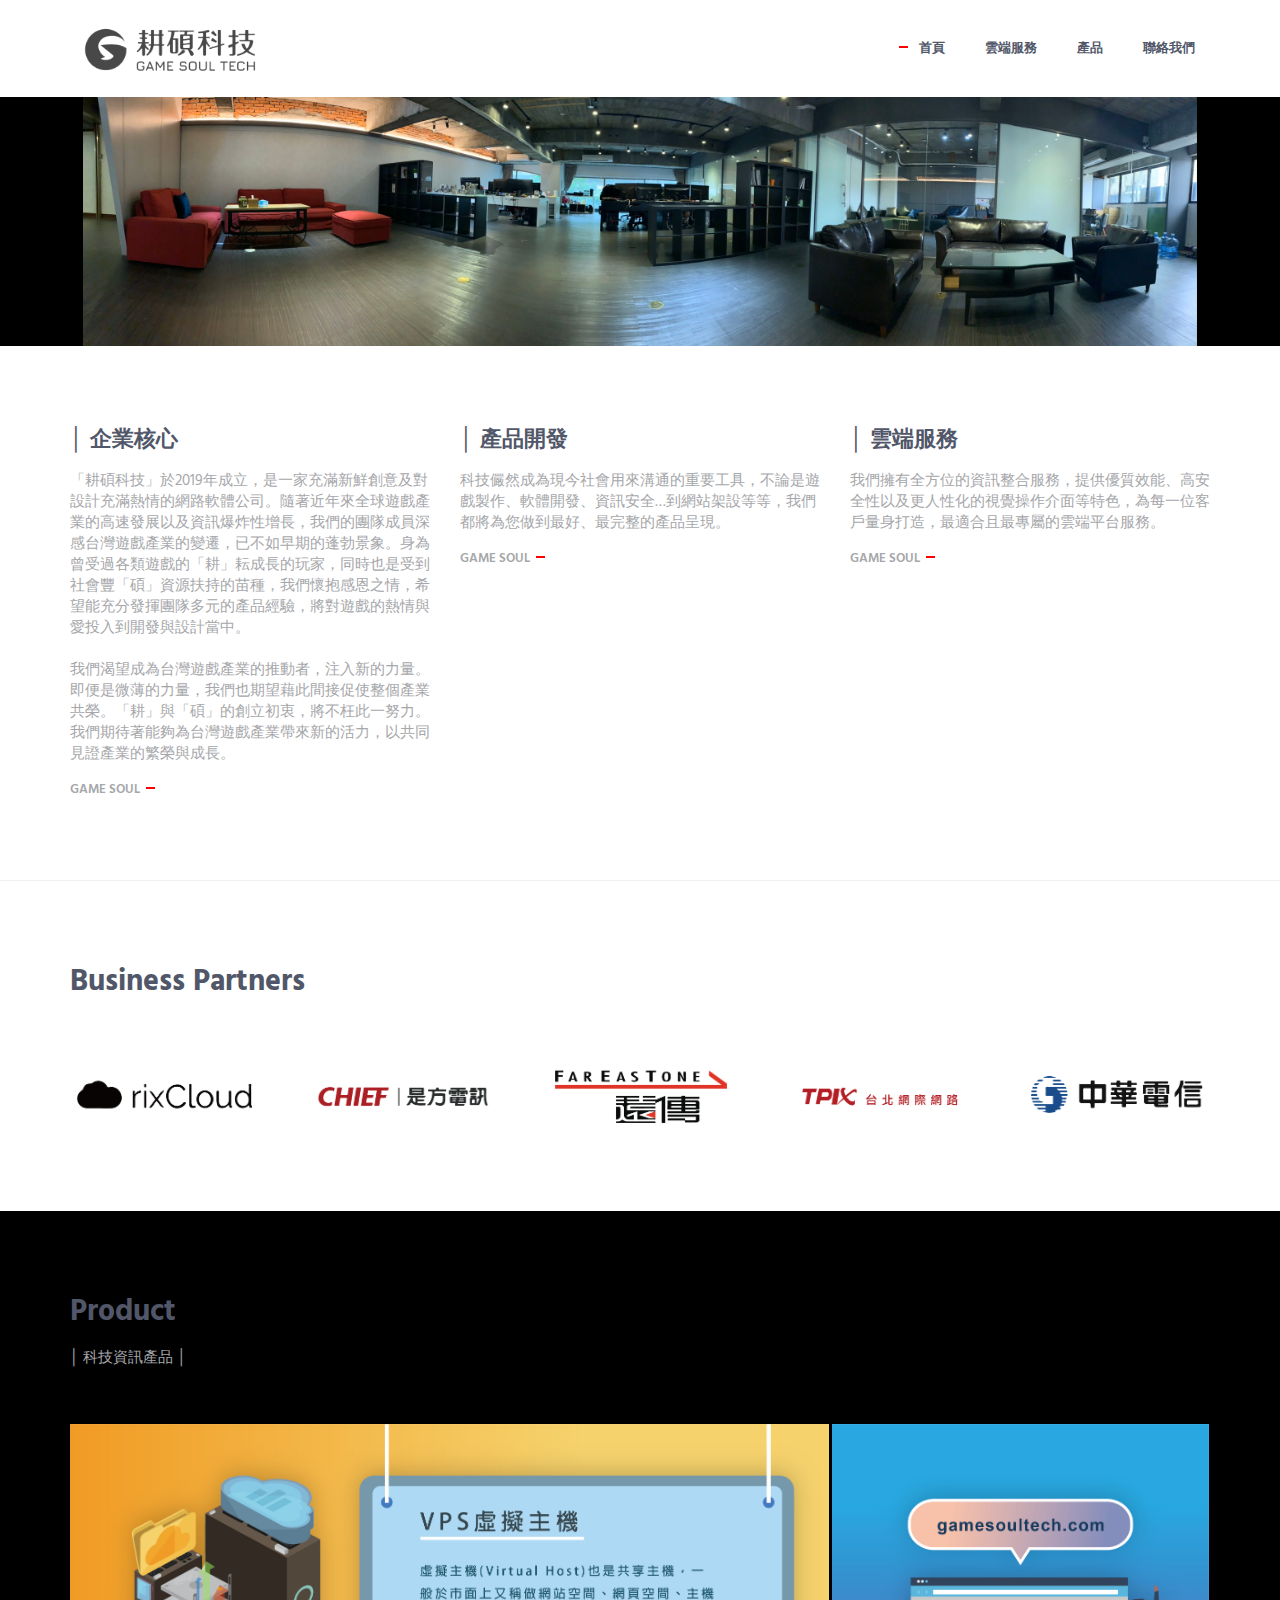
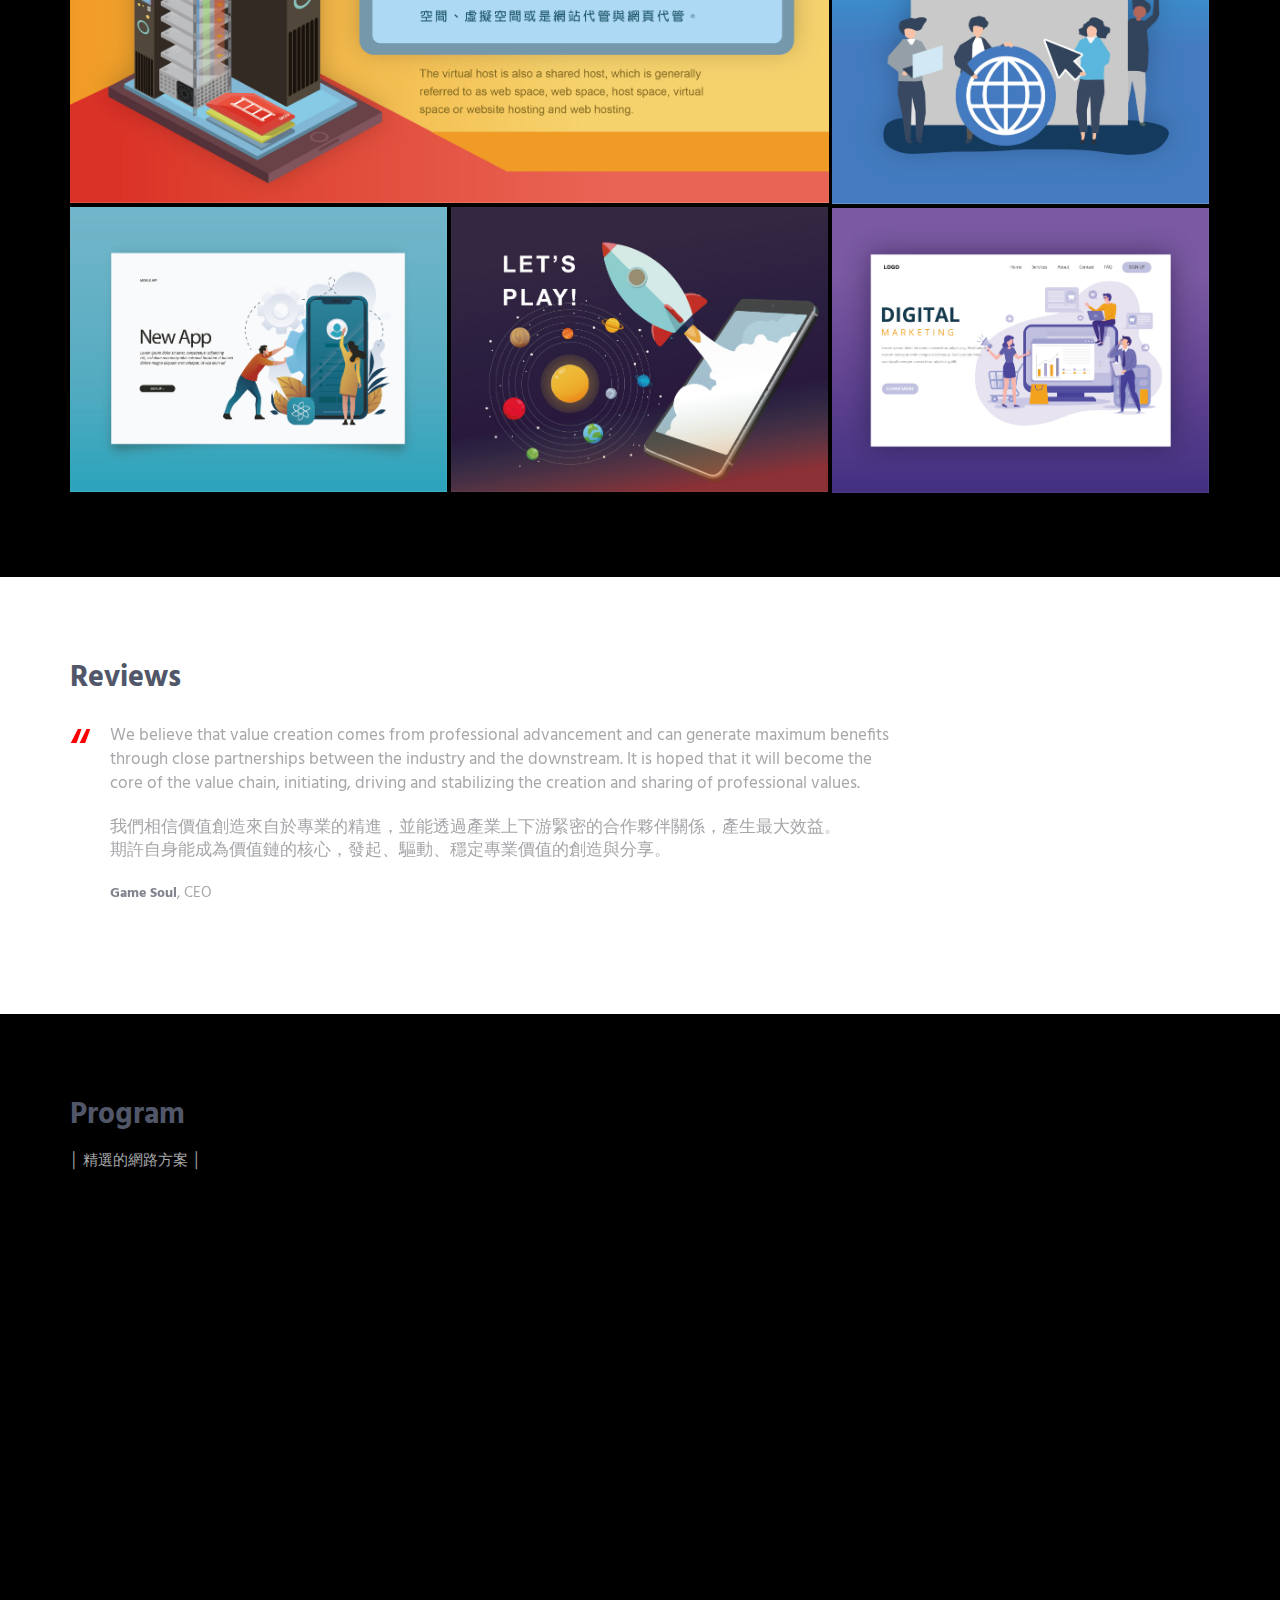
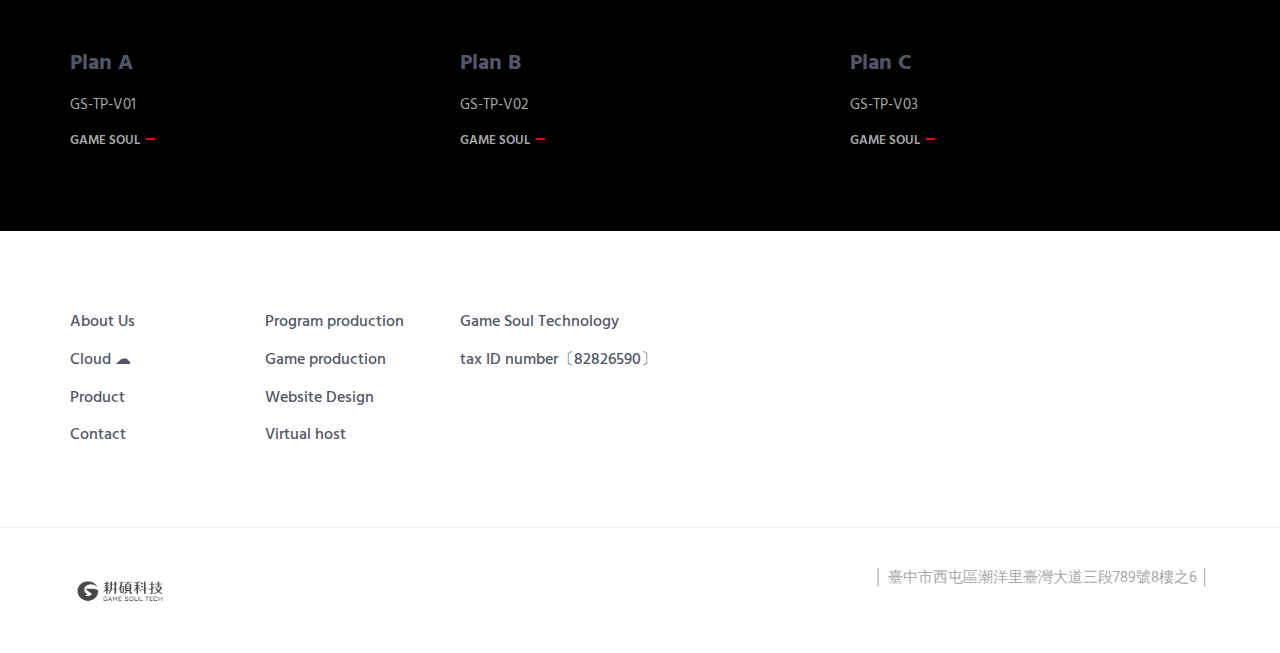
<file: index.html>
<!DOCTYPE html>

<html lang="en" class="no-js">
    <!-- BEGIN HEAD -->
    <head>
        <meta charset="utf-8"/>
        <title>Game Soul Technology</title>
        <meta http-equiv="X-UA-Compatible" content="IE=edge">
        <meta content="width=device-width, initial-scale=1" name="viewport"/>
        <meta content="GameSoulTech 耕碩科技" name="description"/>
        <meta content="" name="author"/>

        <!-- GLOBAL MANDATORY STYLES -->
        <link href="http://fonts.googleapis.com/css?family=Hind:300,400,500,600,700" rel="stylesheet" type="text/css">
        <link href="vendor/simple-line-icons/simple-line-icons.min.css" rel="stylesheet" type="text/css"/>
        <link href="vendor/bootstrap/css/bootstrap.min.css" rel="stylesheet" type="text/css"/>

        <!-- PAGE LEVEL PLUGIN STYLES -->
        <link href="css/animate.css" rel="stylesheet">
        <link href="vendor/swiper/css/swiper.min.css" rel="stylesheet" type="text/css"/>

        <!-- THEME STYLES -->
        <link href="css/layout.min.css" rel="stylesheet" type="text/css"/>
        <link href="css/topbar.css" rel="stylesheet" type="text/css"/>

        <!-- Favicon -->
        <link rel="shortcut icon" href="favicon.ico?20221116"/>
    </head>
    <!-- END HEAD -->

    <!-- BODY -->
    <body>

        <!--========== HEADER ==========-->
        <header class="header">
            <!-- Navbar -->
            <nav class="navbar" role="navigation">
                <div class="container">
                    <!-- Brand and toggle get grouped for better mobile display -->
                    <div class="menu-container">
                        <button type="button" class="navbar-toggle" data-toggle="collapse" data-target=".nav-collapse">
                            <span class="sr-only">Toggle navigation</span>
                            <span class="toggle-icon"></span>
                        </button>

                        <!-- Logo -->
                        <div class="navbar-logo">
                            <a class="navbar-logo-wrap" href="index.html">
                                <img class="navbar-logo-img" src="img/logo.png" alt="GameSoul Logo">
                            </a>
                        </div>
                        <!-- End Logo -->
                    </div>

                    <!-- Collect the nav links, forms, and other content for toggling -->
                    <div class="collapse navbar-collapse nav-collapse">
                        <div class="menu-container">
                            <ul class="navbar-nav navbar-nav-right">
                                <!-- Home -->
                                <li class="nav-item">
                                    <a class="nav-item-child active" href="index.html">
                                            首頁
                                    </a>
                                </li>
                                <!-- End Home -->

                                <!-- About -->
                                <li class="nav-item">
                                    <a class="nav-item-child" href="about.html">
                                        雲端服務
                                    </a>
                                </li>
                                <!-- End About -->

                                <!-- Work -->
                                <li class="nav-item">
                                    <a class="nav-item-child" href="work.html">
                                        產品
                                    </a>
                                </li>
                                <!-- End Work -->

                                <!-- Contact -->
                                <li class="nav-item">
                                    <a class="nav-item-child" href="contact.html">
                                        聯絡我們
                                    </a>
                                </li>
                                <!-- End Contact -->
                            </ul>
                        </div>
                    </div>
                    <!-- End Navbar Collapse -->
                </div>
            </nav>
            <!-- Navbar -->
        </header>
        <!--========== END HEADER ==========-->

        <!--========== PAGE LAYOUT ==========-->
        <!-- Work -->
        <div class="bg-color-sky-light">
            <div class="topbar-md container">
                <!-- Masonry Grid -->
                <div class="masonry-grid">
                    <div class="masonry-grid-sizer col-xs-12 col-sm-12 col-md-12">
                        <div class="work">
                            <div class="work-overlay">
                                <img class="full-width img-responsive" src="img/company.jpg" alt="Portfolio Image" >
                            </div>
                            <div class="work-content">
                                <!-- <h3 class="color-white margin-b-5">Game Soul Technology</h3> -->
                                <!-- <p class="color-white margin-b-0">耕碩科技股份有限公司 │ 一分耘耕，一分果碩</p> -->
                                <p class="color-white margin-b-4">Game Soul Technology</p>
                            </div>
                            <a class="content-wrapper-link" href="#"></a>
                        </div>
                    </div>
                    <!-- <div class="masonry-grid-item col-xs-12 col-sm-6 col-md-6">
                        <div class="work">
                            <div class="work-overlay">
                                <img class="full-width img-responsive" src="img/595x483/01.jpg" alt="Portfolio Image">
                            </div>
                            <div class="work-content">
                                <h3 class="color-white margin-b-5">Game Soul Technology</h3>
                                <p class="color-white margin-b-0">耕碩科技股份有限公司 │ 一分耘耕，一分果碩</p>
                            </div>
                            <a class="content-wrapper-link" href="#"></a>
                        </div>
                    </div>
                    <div class="masonry-grid-item col-xs-6 col-sm-6 col-md-6">
                        <div class="work">
                            <div class="work-overlay">
                                <img class="full-width img-responsive" src="img/595x240/01.jpg" alt="Portfolio Image">
                            </div>
                            <div class="work-content">
                                <h3 class="color-white margin-b-5">Pai Gow</h3>
                                <p class="color-white margin-b-0">經典博奕遊戲─[牌九]，即將以手遊模式上線</p>
                            </div>
                            <a class="content-wrapper-link" href="#"></a>
                        </div>
                    </div>
                    <div class="masonry-grid-item col-xs-6 col-sm-6 col-md-6">
                        <div class="work">
                            <div class="work-overlay">
                                <img class="full-width img-responsive" src="img/595x240/02.jpg" alt="Portfolio Image">
                            </div>
                            <div class="work-content">
                                <h3 class="color-white margin-b-5">Black White Pay</h3>
                                <p class="color-white margin-b-0">黑白PAY是一款結合實體店家與虛擬貨幣支付的會員系統</p>
                            </div>
                            <a class="content-wrapper-link" href="#"></a>
                        </div>
                    </div> -->
                </div>
                <!-- End Masonry Grid -->
            </div>
        </div>
        <!-- End Work -->

        <!-- Features -->
        <div class="section-seperator">
            <div class="content-md container">
                <div class="row">
                    <div class="col-sm-4 sm-margin-b-50">
                        <div class="wow fadeInLeft" data-wow-duration=".3" data-wow-delay=".3s">
                            <h3>│ 企業核心</h3>
                            <p>「耕碩科技」於2019年成立，是一家充滿新鮮創意及對設計充滿熱情的網路軟體公司。隨著近年來全球遊戲產業的高速發展以及資訊爆炸性增長，我們的團隊成員深感台灣遊戲產業的變遷，已不如早期的蓬勃景象。身為曾受過各類遊戲的「耕」耘成長的玩家，同時也是受到社會豐「碩」資源扶持的苗種，我們懷抱感恩之情，希望能充分發揮團隊多元的產品經驗，將對遊戲的熱情與愛投入到開發與設計當中。<br><br>
                                我們渴望成為台灣遊戲產業的推動者，注入新的力量。即便是微薄的力量，我們也期望藉此間接促使整個產業共榮。「耕」與「碩」的創立初衷，將不枉此一努力。我們期待著能夠為台灣遊戲產業帶來新的活力，以共同見證產業的繁榮與成長。</p>
                            <a class="link" href="#">Game Soul</a>
                        </div>
                    </div>
                    <div class="col-sm-4 sm-margin-b-50">
                        <div class="wow fadeInLeft" data-wow-duration=".3" data-wow-delay=".2s">
                            <h3>│ 產品開發</h3>
                            <p>科技儼然成為現今社會用來溝通的重要工具，不論是遊戲製作、軟體開發、資訊安全…到網站架設等等，我們都將為您做到最好、最完整的產品呈現。</p>
                            <a class="link" href="#">Game Soul</a>
                        </div>
                    </div>
                    <div class="col-sm-4">
                        <div class="wow fadeInLeft" data-wow-duration=".3" data-wow-delay=".1s">
                            <h3>│ 雲端服務</h3>
                            <p>我們擁有全方位的資訊整合服務，提供優質效能、高安全性以及更人性化的視覺操作介面等特色，為每一位客戶量身打造，最適合且最專屬的雲端平台服務。</p>
                            <a class="link" href="#">Game Soul</a>
                        </div>
                    </div>
                </div>
                <!--// end row -->
            </div>
        </div>
        <!-- End Features -->

        <!-- Clients -->
        <div class="content-md container">
            <div class="row margin-b-40">
                <div class="col-sm-6">
                    <h2>Business Partners</h2>
                </div>
            </div>
            <!--// end row -->

            <!-- Swiper Clients -->
            <div class="swiper-slider swiper-clients">
                <!-- Swiper Wrapper -->
                <div class="swiper-wrapper">
                    <div class="swiper-slide">
                        <img class="swiper-clients-img" src="img/clients/01.png" alt="Clients Logo">
                    </div>
                    <div class="swiper-slide">
                        <img class="swiper-clients-img" src="img/clients/02.png" alt="Clients Logo">
                    </div>
                    <div class="swiper-slide">
                        <img class="swiper-clients-img" src="img/clients/03.png" alt="Clients Logo">
                    </div>
                    <div class="swiper-slide">
                        <img class="swiper-clients-img" src="img/clients/04.png" alt="Clients Logo">
                    </div>
                    <div class="swiper-slide">
                        <img class="swiper-clients-img" src="img/clients/05.png" alt="Clients Logo">
                    </div>
                    <div class="swiper-slide">
                        <img class="swiper-clients-img" src="img/clients/06.png" alt="Clients Logo">
                    </div>
                </div>
                <!-- End Swiper Wrapper -->
            </div>
            <!-- End Swiper Clients -->
        </div>
        <!-- End Clients -->

        <!-- Work -->
        <div class="bg-color-sky-light overflow-h">
            <div class="content-md container">
                <div class="row margin-b-40">
                    <div class="col-sm-6">
                        <h2>Product</h2>
                        <p>│ 科技資訊產品 │</p>
                    </div>
                </div>
                <!--// end row -->

                <!-- Masonry Grid -->
                <div class="masonry-grid">
                    <div class="masonry-grid-sizer col-xs-6 col-sm-6 col-md-1"></div>
                    <div class="masonry-grid-item col-xs-12 col-sm-6 col-md-8">
                        <!-- Work -->
                        <div class="work">
                            <div class="work-overlay">
                                <img class="full-width img-responsive" src="img/800x400/01.jpg" alt="Portfolio Image">
                            </div>
                            <div class="work-content">
                                <h3 class="color-white margin-b-5">│ VPS</h3>
                                <p class="color-white margin-b-0">虛擬主機代管與雲端服務系統</p>
                            </div>
                            <a class="content-wrapper-link" href="#"></a>
                        </div>
                        <!-- End Work -->
                    </div>
                    <div class="masonry-grid-item col-xs-6 col-sm-6 col-md-4">
                        <!-- Work -->
                        <div class="work">
                            <div class="work-overlay">
                                <img class="full-width img-responsive" src="img/397x400/01.jpg" alt="Portfolio Image">
                            </div>
                            <div class="work-content">
                                <h3 class="color-white margin-b-5">│ Domain</h3>
                                <p class="color-white margin-b-0">網域申請註冊</p>
                            </div>
                            <a class="content-wrapper-link" href="#"></a>
                        </div>
                        <!-- End Work -->
                    </div>
                    <div class="masonry-grid-item col-xs-6 col-sm-6 col-md-4">
                        <!-- Work -->
                        <div class="work">
                            <div class="work-overlay">
                                <img class="full-width img-responsive" src="img/397x300/01.jpg" alt="Portfolio Image">
                            </div>
                            <div class="work-content">
                                <h3 class="color-white margin-b-5">│ APP</h3>
                                <p class="color-white margin-b-0">軟體應用開發</p>
                            </div>
                            <a class="content-wrapper-link" href="#"></a>
                        </div>
                        <!-- End Work -->
                    </div>
                    <div class="masonry-grid-item col-xs-6 col-sm-6 col-md-4">
                        <!-- Work -->
                        <div class="work">
                            <div class="work-overlay">
                                <img class="full-width img-responsive" src="img/397x300/02.jpg" alt="Portfolio Image">
                            </div>
                            <div class="work-content">
                                <h3 class="color-white margin-b-5">│ GAME</h3>
                                <p class="color-white margin-b-0">遊戲規模製作</p>
                            </div>
                            <a class="content-wrapper-link" href="#"></a>
                        </div>
                        <!-- End Work -->
                    </div>
                    <div class="masonry-grid-item col-xs-6 col-sm-6 col-md-4">
                        <!-- Work -->
                        <div class="work">
                            <div class="work-overlay">
                                <img class="full-width img-responsive" src="img/397x300/03.jpg" alt="Portfolio Image">
                            </div>
                            <div class="work-content">
                                <h3 class="color-white margin-b-5">│ WEB</h3>
                                <p class="color-white margin-b-0">網頁架站設計</p>
                            </div>
                            <a class="content-wrapper-link" href="#"></a>
                        </div>
                        <!-- End Work -->
                    </div>
                </div>
                <!-- End Masonry Grid -->
            </div>
        </div>
        <!-- End Work -->

        <!-- Testimonials -->
        <div class="content-md container">
            <div class="row">
                <div class="col-sm-9">
                    <h2>Reviews</h2>

                    <!-- Swiper Testimonials -->
                    <div class="swiper-slider swiper-testimonials">
                        <!-- Swiper Wrapper -->
                        <div class="swiper-wrapper">
                            <div class="swiper-slide">
                                <blockquote class="blockquote">
                                    <div class="margin-b-20">
                                        We believe that value creation comes from professional advancement and can generate maximum benefits through close partnerships between the industry and the downstream. It is hoped that it will become the core of the value chain, initiating, driving and stabilizing the creation and sharing of professional values.                                    </div>
                                    <div class="margin-b-20">
                                        我們相信價值創造來自於專業的精進，並能透過產業上下游緊密的合作夥伴關係，產生最大效益。<br>期許自身能成為價值鏈的核心，發起、驅動、穩定專業價值的創造與分享。<br>
                                    </div>
                                    <p><span class="fweight-700 color-link">Game Soul</span>, CEO</p>
                                </blockquote>
                            </div>
                            <div class="swiper-slide">
                                <blockquote class="blockquote">
                                    <div class="margin-b-20">
                                        It has accumulated professional experience and expertise in information software, marketing, business promotion and other elites. I feel that the Taiwan software industry is far less successful than the hardware industry. We are eager to play what we have learned and contribute to the Taiwan software industry.                                       </div>
                                    <div class="margin-b-20">
                                            集結了在資訊軟體，行銷，業務推廣等菁英的專業經驗以及專長，跨足遊戲、網路、金融等領域。<br>有感於台灣軟體產業遠遠不及硬體產業成功，我們渴望發揮所學，替台灣軟體產業做出貢獻。<br>
                                    </div>
                                    <p><span class="fweight-700 color-link">Game Soul</span>, CEO</p>
                                </blockquote>
                            </div>
                        </div>
                        <!-- End Swiper Wrapper -->

                        <!-- Pagination -->
                        <div class="swiper-testimonials-pagination"></div>
                    </div>
                    <!-- End Swiper Testimonials -->
                </div>
            </div>
            <!--// end row -->
        </div>
        <!-- End Testimonials -->

        <!-- Team -->
        <div class="bg-color-sky-light">
            <div class="content-md container">
                <div class="row margin-b-40">
                    <div class="col-sm-6">
                        <h2>Program</h2>
                        <p>│ 精選的網路方案 │</p>
                    </div>
                </div>
                <!--// end row -->

                <div class="row">
                    <!-- Team -->
                    <div class="col-sm-4 sm-margin-b-50">
                        <div class="bg-color-white margin-b-20">
                            <div class="wow zoomIn" data-wow-duration=".3" data-wow-delay=".1s">
                                <img class="img-responsive" src="img/770x860/01.jpg" alt="Team Image">
                            </div>
                        </div>
                        <h4><a href="#">Plan A</a> <span class="text-uppercase margin-l-20"></span></h4>
                        <p>GS-TP-V01</p>
                        <a class="link" href="#">GAME SOUL</a>
                    </div>
                    <!-- End Team -->

                    <!-- Team -->
                    <div class="col-sm-4 sm-margin-b-50">
                        <div class="bg-color-white margin-b-20">
                            <div class="wow zoomIn" data-wow-duration=".3" data-wow-delay=".1s">
                                <img class="img-responsive" src="img/770x860/02.jpg" alt="Team Image">
                            </div>
                        </div>
                        <h4><a href="#">Plan B</a> <span class="text-uppercase margin-l-20"></span></h4>
                        <p>GS-TP-V02</p>
                        <a class="link" href="#">GAME SOUL</a>
                    </div>
                    <!-- End Team -->

                    <!-- Team -->
                    <div class="col-sm-4 sm-margin-b-50">
                        <div class="bg-color-white margin-b-20">
                            <div class="wow zoomIn" data-wow-duration=".3" data-wow-delay=".1s">
                                <img class="img-responsive" src="img/770x860/03.jpg" alt="Team Image">
                            </div>
                        </div>
                        <h4><a href="#">Plan C</a> <span class="text-uppercase margin-l-20"></span></h4>
                        <p>GS-TP-V03</p>
                        <a class="link" href="#">GAME SOUL</a>
                    </div>
                    <!-- End Team -->
                </div>
                <!--// end row -->
            </div>
        </div>
        <!-- End Team -->
        <!--========== END PAGE LAYOUT ==========-->

        <!--========== FOOTER ==========-->
        <footer class="footer">
            <!-- Links -->
            <div class="section-seperator">
                <div class="content-md container">
                    <div class="row">
                        <div class="col-sm-2 sm-margin-b-30">
                            <!-- List -->
                            <ul class="list-unstyled footer-list">
                                <li class="footer-list-item"><a href="#">About Us</a></li>
                                <li class="footer-list-item"><a href="#">Cloud ☁</a></li>
                                <li class="footer-list-item"><a href="#">Product</a></li>
                                <li class="footer-list-item"><a href="#">Contact</a></li>
                            </ul>
                            <!-- End List -->
                        </div>
                        <div class="col-sm-2 sm-margin-b-30">
                            <!-- List -->
                            <ul class="list-unstyled footer-list">
                                <li class="footer-list-item"><a href="#">Program production</a></li>
                                <li class="footer-list-item"><a href="#">Game production</a></li>
                                <li class="footer-list-item"><a href="#">Website Design</a></li>
                                <li class="footer-list-item"><a href="#">Virtual host</a></li>
                            </ul>
                            <!-- End List -->
                        </div>
                        <div class="col-sm-3">
                            <!-- List -->
                            <ul class="list-unstyled footer-list">
                                <li class="footer-list-item"><a href="#">Game Soul Technology</a></li>
                                <li class="footer-list-item"><a href="#">tax ID number〔82826590〕</a></li>
                            </ul>
                            <!-- End List -->
                        </div>
                    </div>
                    <!--// end row -->
                </div>
            </div>
            <!-- End Links -->

            <!-- Copyright -->
            <div class="content container">
                <div class="row">
                    <div class="col-xs-6">
                        <img class="footer-logo" src="img/logo.png" alt="Acidus Logo">
                    </div>
                    <div class="col-xs-6 text-right">
                        <p class="margin-b-0">│  臺中市西屯區潮洋里臺灣大道三段789號8樓之6  │</p>
                    </div>
                </div>
                <!--// end row -->
            </div>
            <!-- End Copyright -->
        </footer>
        <!--========== END FOOTER ==========-->

        <!-- Back To Top -->
        <a href="javascript:void(0);" class="js-back-to-top back-to-top">Top</a>

        <!-- JAVASCRIPTS(Load javascripts at bottom, this will reduce page load time) -->
        <!-- CORE PLUGINS -->
        <script src="vendor/jquery.min.js" type="text/javascript"></script>
        <script src="vendor/jquery-migrate.min.js" type="text/javascript"></script>
        <script src="vendor/bootstrap/js/bootstrap.min.js" type="text/javascript"></script>

        <!-- PAGE LEVEL PLUGINS -->
        <script src="vendor/jquery.easing.js" type="text/javascript"></script>
        <script src="vendor/jquery.back-to-top.js" type="text/javascript"></script>
        <script src="vendor/jquery.smooth-scroll.js" type="text/javascript"></script>
        <script src="vendor/jquery.wow.min.js" type="text/javascript"></script>
        <script src="vendor/swiper/js/swiper.jquery.min.js" type="text/javascript"></script>
        <script src="vendor/masonry/jquery.masonry.pkgd.min.js" type="text/javascript"></script>
        <script src="vendor/masonry/imagesloaded.pkgd.min.js" type="text/javascript"></script>

        <!-- PAGE LEVEL SCRIPTS -->
        <script src="js/layout.min.js" type="text/javascript"></script>
        <script src="js/components/wow.min.js" type="text/javascript"></script>
        <script src="js/components/swiper.min.js" type="text/javascript"></script>
        <script src="js/components/masonry.min.js" type="text/javascript"></script>

    </body>
    <!-- END BODY -->
</html>
</file>
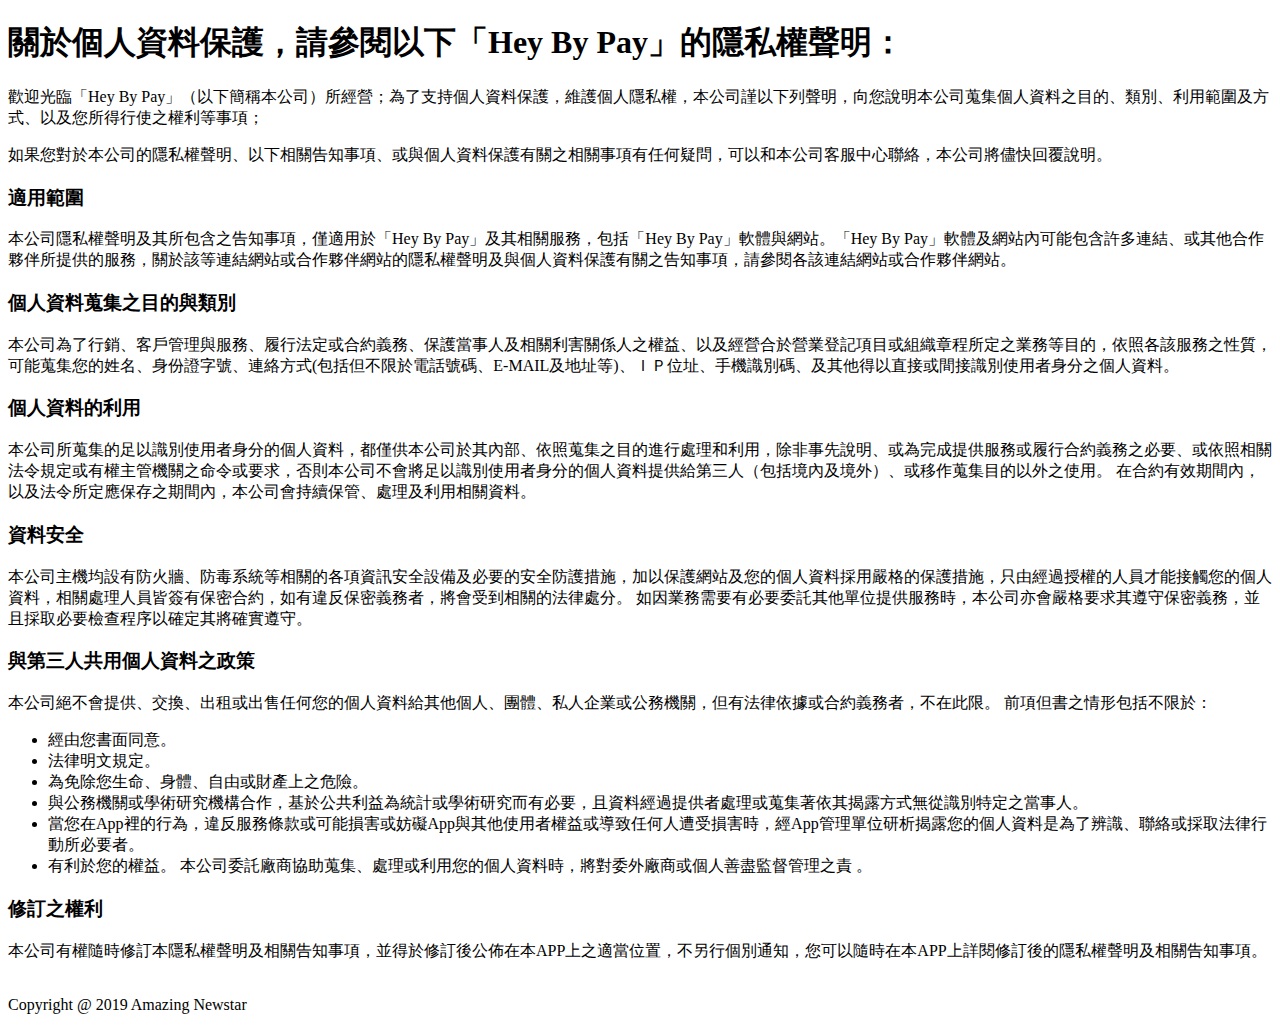
<file: agreement.html>
<!doctype html>
<!--[if lt IE 7]> <html class="no-js ie6 oldie" lang="en"> <![endif]-->
<!--[if IE 7]>    <html class="no-js ie7 oldie" lang="en"> <![endif]-->
<!--[if IE 8]>    <html class="no-js ie8 oldie" lang="en"> <![endif]-->
<!--[if IE 9]>    <html class="no-js ie9" lang="en"> <![endif]-->
<!--[if gt IE 9]><!--> <html class="no-js" lang="en" itemscope itemtype="http://schema.org/Product"> <!--<![endif]-->
<head>

  <!-- Meta tags & title /-->
  <meta charset="utf-8">
  <meta http-equiv="X-UA-Compatible" content="IE=edge,chrome=1">
  <title>Amazing Newstar</title>
  <meta name="author" content="Shawn">

  <!-- Favicon /-->
  <link rel="shortcut icon" href="ff_favicon.ico"  /> <!-- Favicon /-->

  <meta name="viewport" content="width=device-width, initial-scale=1.0, maximum-scale=1">
  <!-- Stylesheets /-->
</head>


<body>
		      
    <h1>關於個人資料保護，請參閱以下「Hey By Pay」的隱私權聲明：</h1>
    <p>歡迎光臨「Hey By Pay」（以下簡稱本公司）所經營；為了支持個人資料保護，維護個人隱私權，本公司謹以下列聲明，向您說明本公司蒐集個人資料之目的、類別、利用範圍及方式、以及您所得行使之權利等事項；</p>
    <p>如果您對於本公司的隱私權聲明、以下相關告知事項、或與個人資料保護有關之相關事項有任何疑問，可以和本公司客服中心聯絡，本公司將儘快回覆說明。</p>
    <h3>適用範圍</h3>
    <p>本公司隱私權聲明及其所包含之告知事項，僅適用於「Hey By Pay」及其相關服務，包括「Hey By Pay」軟體與網站。「Hey By Pay」軟體及網站內可能包含許多連結、或其他合作夥伴所提供的服務，關於該等連結網站或合作夥伴網站的隱私權聲明及與個人資料保護有關之告知事項，請參閱各該連結網站或合作夥伴網站。</p>
    <h3>個人資料蒐集之目的與類別</h3>
    <p>本公司為了行銷、客戶管理與服務、履行法定或合約義務、保護當事人及相關利害關係人之權益、以及經營合於營業登記項目或組織章程所定之業務等目的，依照各該服務之性質，可能蒐集您的姓名、身份證字號、連絡方式(包括但不限於電話號碼、E-MAIL及地址等)、ＩＰ位址、手機識別碼、及其他得以直接或間接識別使用者身分之個人資料。</p>
    <h3>個人資料的利用</h3>
    <p>本公司所蒐集的足以識別使用者身分的個人資料，都僅供本公司於其內部、依照蒐集之目的進行處理和利用，除非事先說明、或為完成提供服務或履行合約義務之必要、或依照相關法令規定或有權主管機關之命令或要求，否則本公司不會將足以識別使用者身分的個人資料提供給第三人（包括境內及境外）、或移作蒐集目的以外之使用。
        在合約有效期間內，以及法令所定應保存之期間內，本公司會持續保管、處理及利用相關資料。
    </p>
    <h3>資料安全</h3>
    <p>
        本公司主機均設有防火牆、防毒系統等相關的各項資訊安全設備及必要的安全防護措施，加以保護網站及您的個人資料採用嚴格的保護措施，只由經過授權的人員才能接觸您的個人資料，相關處理人員皆簽有保密合約，如有違反保密義務者，將會受到相關的法律處分。
如因業務需要有必要委託其他單位提供服務時，本公司亦會嚴格要求其遵守保密義務，並且採取必要檢查程序以確定其將確實遵守。

    </p>
    <h3>與第三人共用個人資料之政策</h3>
    <p>
        本公司絕不會提供、交換、出租或出售任何您的個人資料給其他個人、團體、私人企業或公務機關，但有法律依據或合約義務者，不在此限。 前項但書之情形包括不限於：
    </p>
    <p>
        <ul>
            <li>經由您書面同意。</li>
            <li>法律明文規定。</li>
            <li>為免除您生命、身體、自由或財產上之危險。</li>
            <li>與公務機關或學術研究機構合作，基於公共利益為統計或學術研究而有必要，且資料經過提供者處理或蒐集著依其揭露方式無從識別特定之當事人。</li>
            <li>當您在App裡的行為，違反服務條款或可能損害或妨礙App與其他使用者權益或導致任何人遭受損害時，經App管理單位研析揭露您的個人資料是為了辨識、聯絡或採取法律行動所必要者。</li>
            <li>有利於您的權益。
                本公司委託廠商協助蒐集、處理或利用您的個人資料時，將對委外廠商或個人善盡監督管理之責
                。</li>
        </ul>
    </p>
    <h3>修訂之權利</h3>
    <p>
        本公司有權隨時修訂本隱私權聲明及相關告知事項，並得於修訂後公佈在本APP上之適當位置，不另行個別通知，您可以隨時在本APP上詳閱修訂後的隱私權聲明及相關告知事項。
    </p>


<div id="container" class="container">


<section class="footer">

		
		    <div class="row">
		    
		    	<!-- Article centered on the Page --> 
		
				<div class="nine columns centered">

																
					<p class="copyright"><br>Copyright @ 2019 Amazing Newstar</p>	

	
				</div>
				
		
		    </div>
			

</section>

</div> <!-- end of container -->



  </body>
  
</html>
</file>
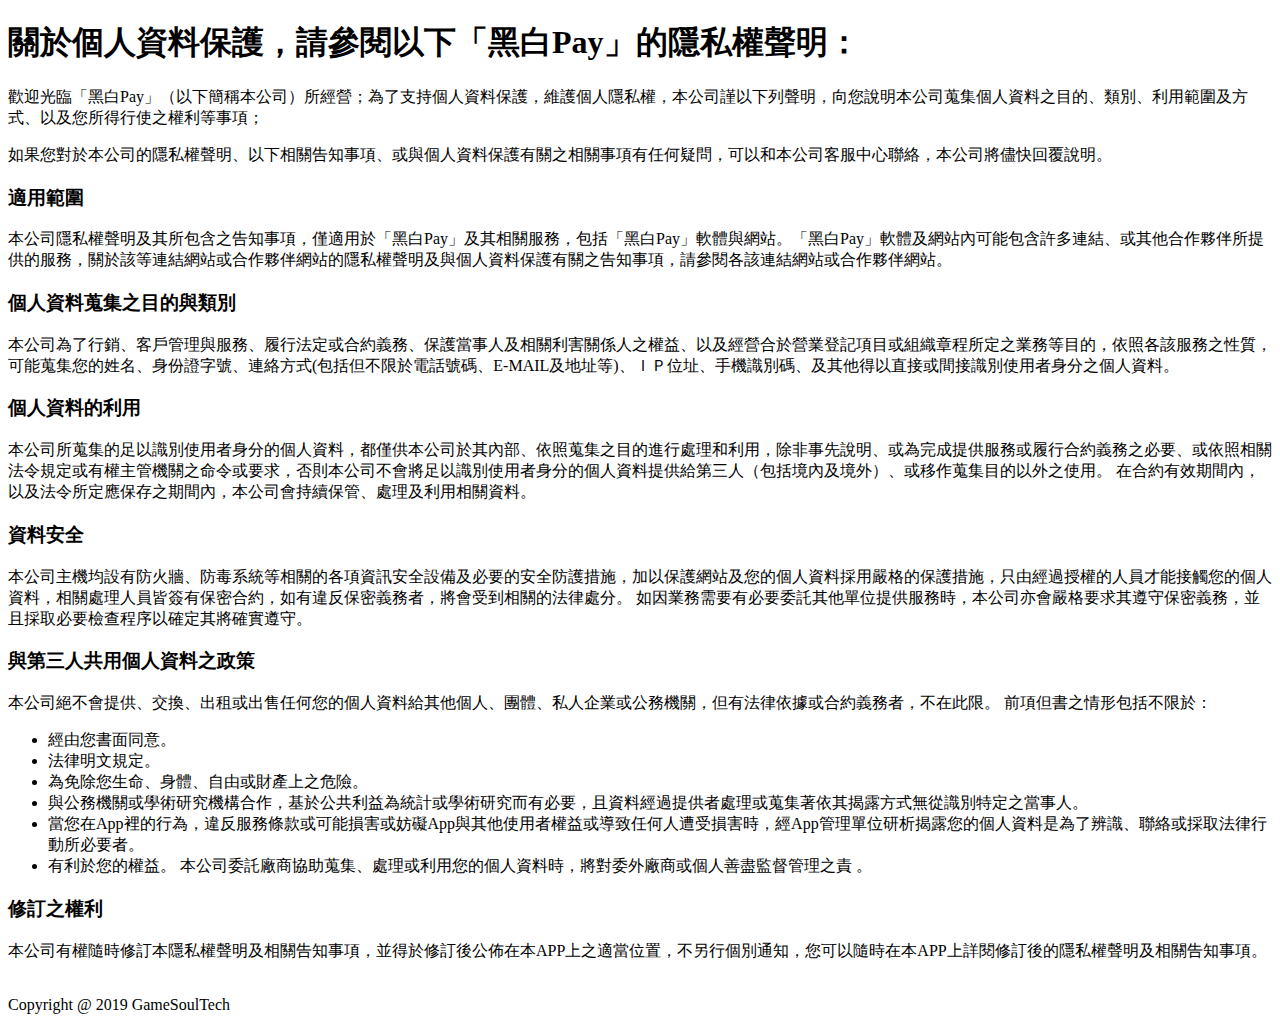
<file: privacy.html>
<!doctype html>
<!--[if lt IE 7]> <html class="no-js ie6 oldie" lang="en"> <![endif]-->
<!--[if IE 7]>    <html class="no-js ie7 oldie" lang="en"> <![endif]-->
<!--[if IE 8]>    <html class="no-js ie8 oldie" lang="en"> <![endif]-->
<!--[if IE 9]>    <html class="no-js ie9" lang="en"> <![endif]-->
<!--[if gt IE 9]><!--> <html class="no-js" lang="en" itemscope itemtype="http://schema.org/Product"> <!--<![endif]-->
<head>

  <!-- Meta tags & title /-->
  <meta charset="utf-8">
  <meta http-equiv="X-UA-Compatible" content="IE=edge,chrome=1">
  <title>GameSoulTech</title>
  <meta name="author" content="Shawn">

  <!-- Favicon /-->
  <link rel="shortcut icon" href="ff_favicon.ico"  /> <!-- Favicon /-->

  <meta name="viewport" content="width=device-width, initial-scale=1.0, maximum-scale=1">
  <!-- Stylesheets /-->
</head>


<body>
		      
    <h1>關於個人資料保護，請參閱以下「黑白Pay」的隱私權聲明：</h1>
    <p>歡迎光臨「黑白Pay」（以下簡稱本公司）所經營；為了支持個人資料保護，維護個人隱私權，本公司謹以下列聲明，向您說明本公司蒐集個人資料之目的、類別、利用範圍及方式、以及您所得行使之權利等事項；</p>
    <p>如果您對於本公司的隱私權聲明、以下相關告知事項、或與個人資料保護有關之相關事項有任何疑問，可以和本公司客服中心聯絡，本公司將儘快回覆說明。</p>
    <h3>適用範圍</h3>
    <p>本公司隱私權聲明及其所包含之告知事項，僅適用於「黑白Pay」及其相關服務，包括「黑白Pay」軟體與網站。「黑白Pay」軟體及網站內可能包含許多連結、或其他合作夥伴所提供的服務，關於該等連結網站或合作夥伴網站的隱私權聲明及與個人資料保護有關之告知事項，請參閱各該連結網站或合作夥伴網站。</p>
    <h3>個人資料蒐集之目的與類別</h3>
    <p>本公司為了行銷、客戶管理與服務、履行法定或合約義務、保護當事人及相關利害關係人之權益、以及經營合於營業登記項目或組織章程所定之業務等目的，依照各該服務之性質，可能蒐集您的姓名、身份證字號、連絡方式(包括但不限於電話號碼、E-MAIL及地址等)、ＩＰ位址、手機識別碼、及其他得以直接或間接識別使用者身分之個人資料。</p>
    <h3>個人資料的利用</h3>
    <p>本公司所蒐集的足以識別使用者身分的個人資料，都僅供本公司於其內部、依照蒐集之目的進行處理和利用，除非事先說明、或為完成提供服務或履行合約義務之必要、或依照相關法令規定或有權主管機關之命令或要求，否則本公司不會將足以識別使用者身分的個人資料提供給第三人（包括境內及境外）、或移作蒐集目的以外之使用。
        在合約有效期間內，以及法令所定應保存之期間內，本公司會持續保管、處理及利用相關資料。
    </p>
    <h3>資料安全</h3>
    <p>
        本公司主機均設有防火牆、防毒系統等相關的各項資訊安全設備及必要的安全防護措施，加以保護網站及您的個人資料採用嚴格的保護措施，只由經過授權的人員才能接觸您的個人資料，相關處理人員皆簽有保密合約，如有違反保密義務者，將會受到相關的法律處分。
如因業務需要有必要委託其他單位提供服務時，本公司亦會嚴格要求其遵守保密義務，並且採取必要檢查程序以確定其將確實遵守。

    </p>
    <h3>與第三人共用個人資料之政策</h3>
    <p>
        本公司絕不會提供、交換、出租或出售任何您的個人資料給其他個人、團體、私人企業或公務機關，但有法律依據或合約義務者，不在此限。 前項但書之情形包括不限於：
    </p>
    <p>
        <ul>
            <li>經由您書面同意。</li>
            <li>法律明文規定。</li>
            <li>為免除您生命、身體、自由或財產上之危險。</li>
            <li>與公務機關或學術研究機構合作，基於公共利益為統計或學術研究而有必要，且資料經過提供者處理或蒐集著依其揭露方式無從識別特定之當事人。</li>
            <li>當您在App裡的行為，違反服務條款或可能損害或妨礙App與其他使用者權益或導致任何人遭受損害時，經App管理單位研析揭露您的個人資料是為了辨識、聯絡或採取法律行動所必要者。</li>
            <li>有利於您的權益。
                本公司委託廠商協助蒐集、處理或利用您的個人資料時，將對委外廠商或個人善盡監督管理之責
                。</li>
        </ul>
    </p>
    <h3>修訂之權利</h3>
    <p>
        本公司有權隨時修訂本隱私權聲明及相關告知事項，並得於修訂後公佈在本APP上之適當位置，不另行個別通知，您可以隨時在本APP上詳閱修訂後的隱私權聲明及相關告知事項。
    </p>


<div id="container" class="container">


<section class="footer">

		
		    <div class="row">
		    
		    	<!-- Article centered on the Page --> 
		
				<div class="nine columns centered">

																
					<p class="copyright"><br>Copyright @ 2019 GameSoulTech</p>	

	
				</div>
				
		
		    </div>
			

</section>

</div> <!-- end of container -->



  </body>
  
</html>
</file>
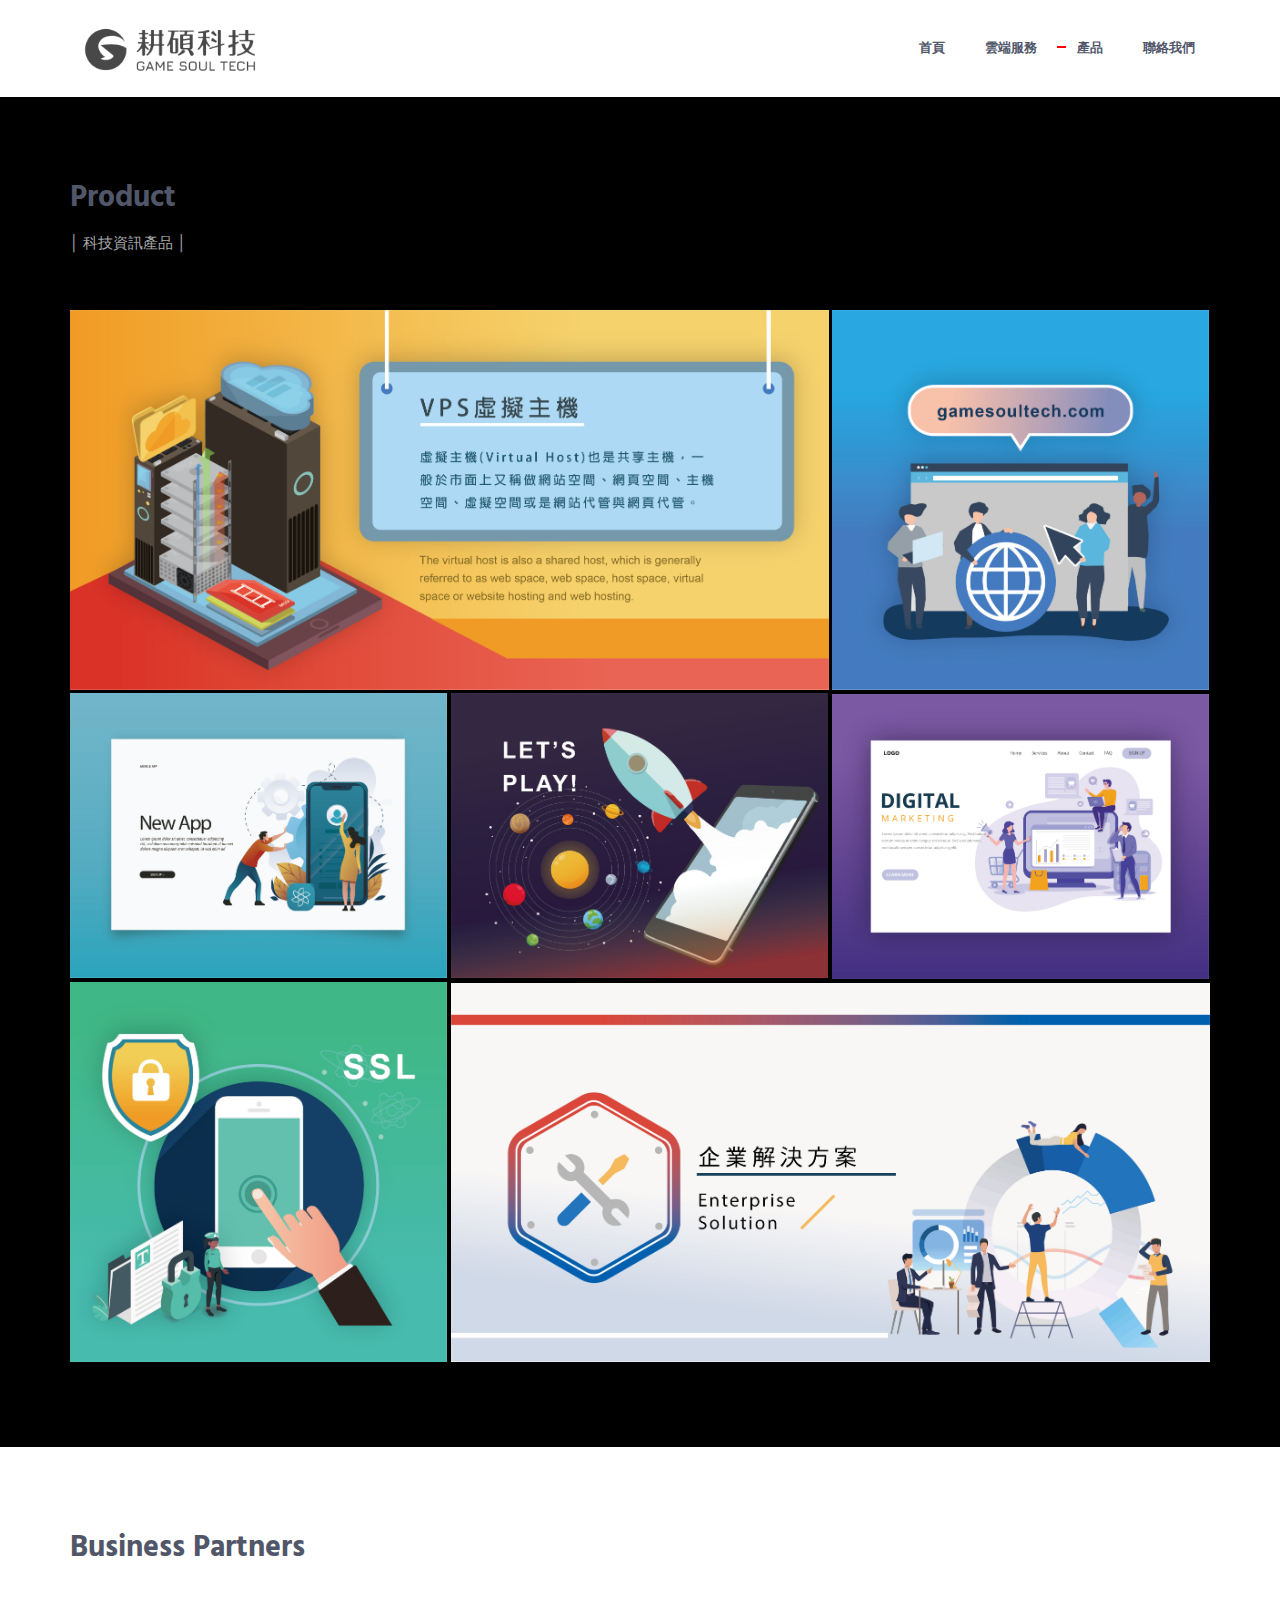
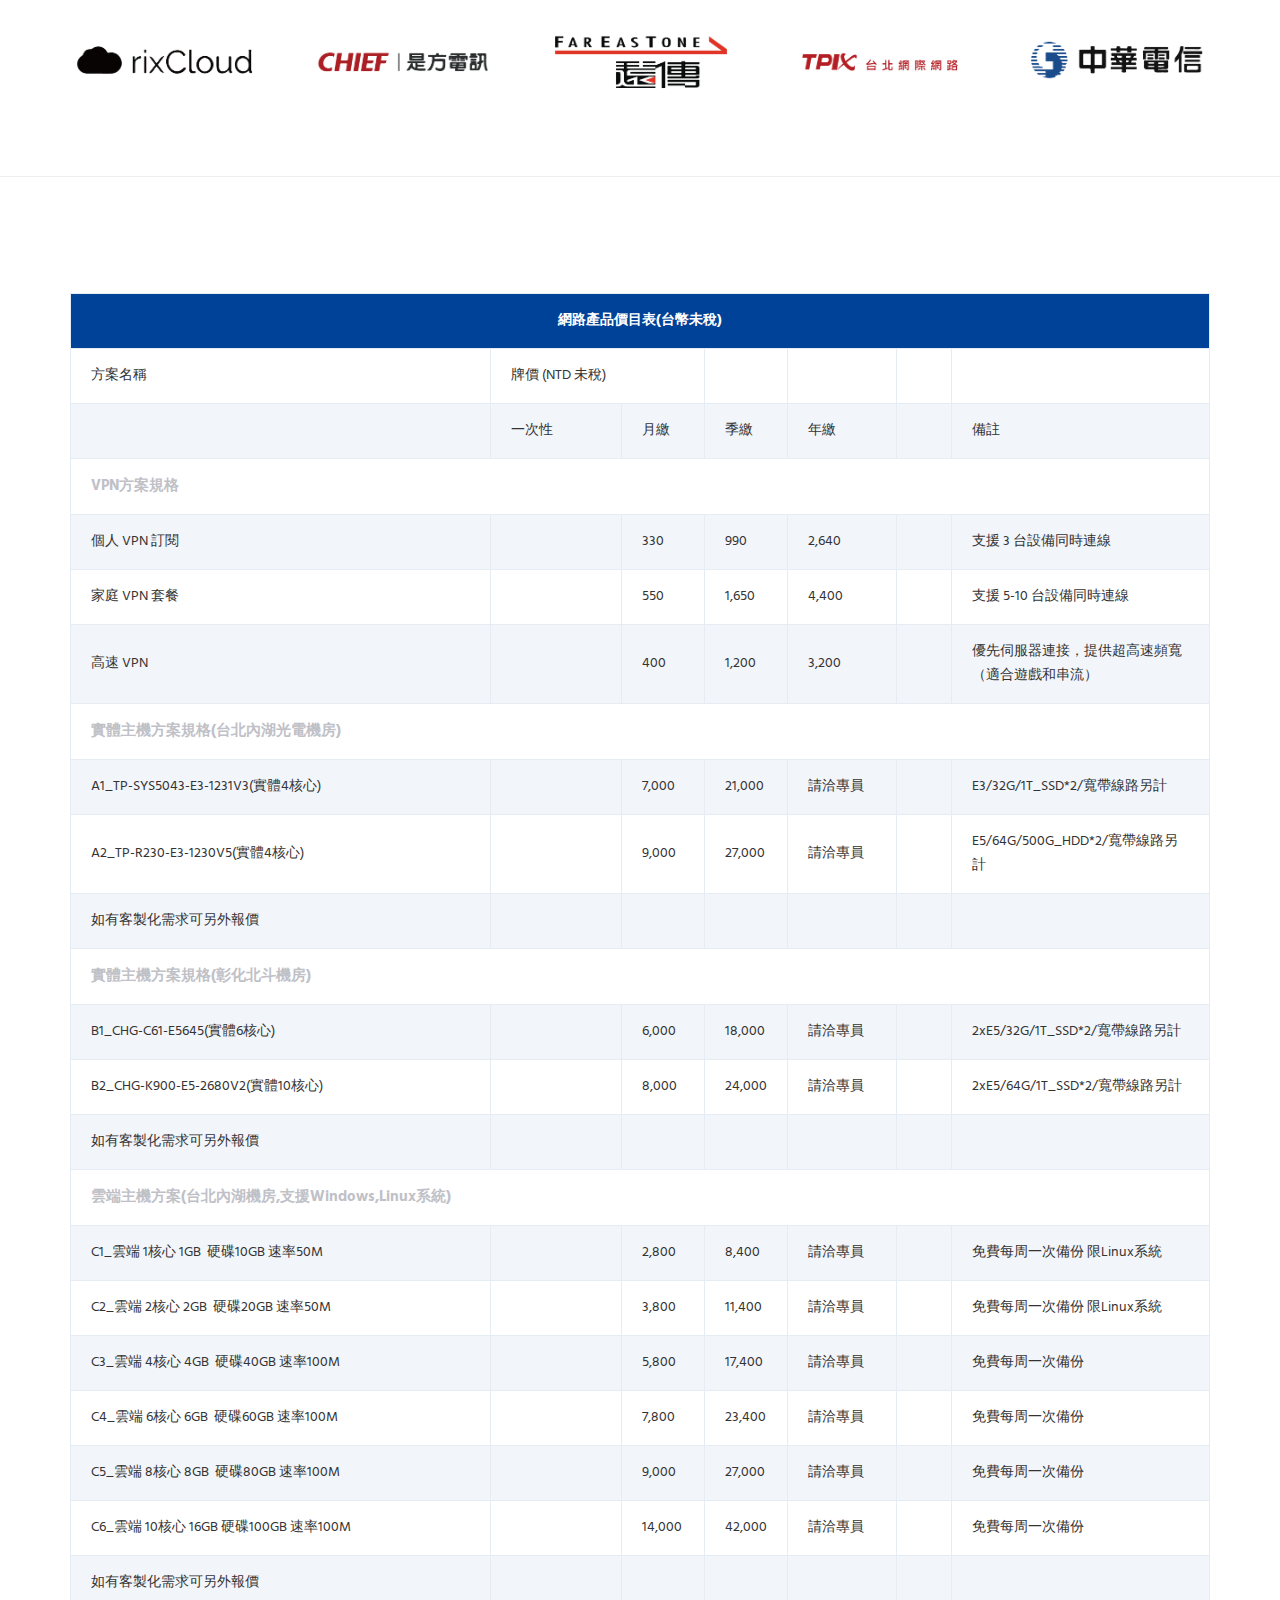
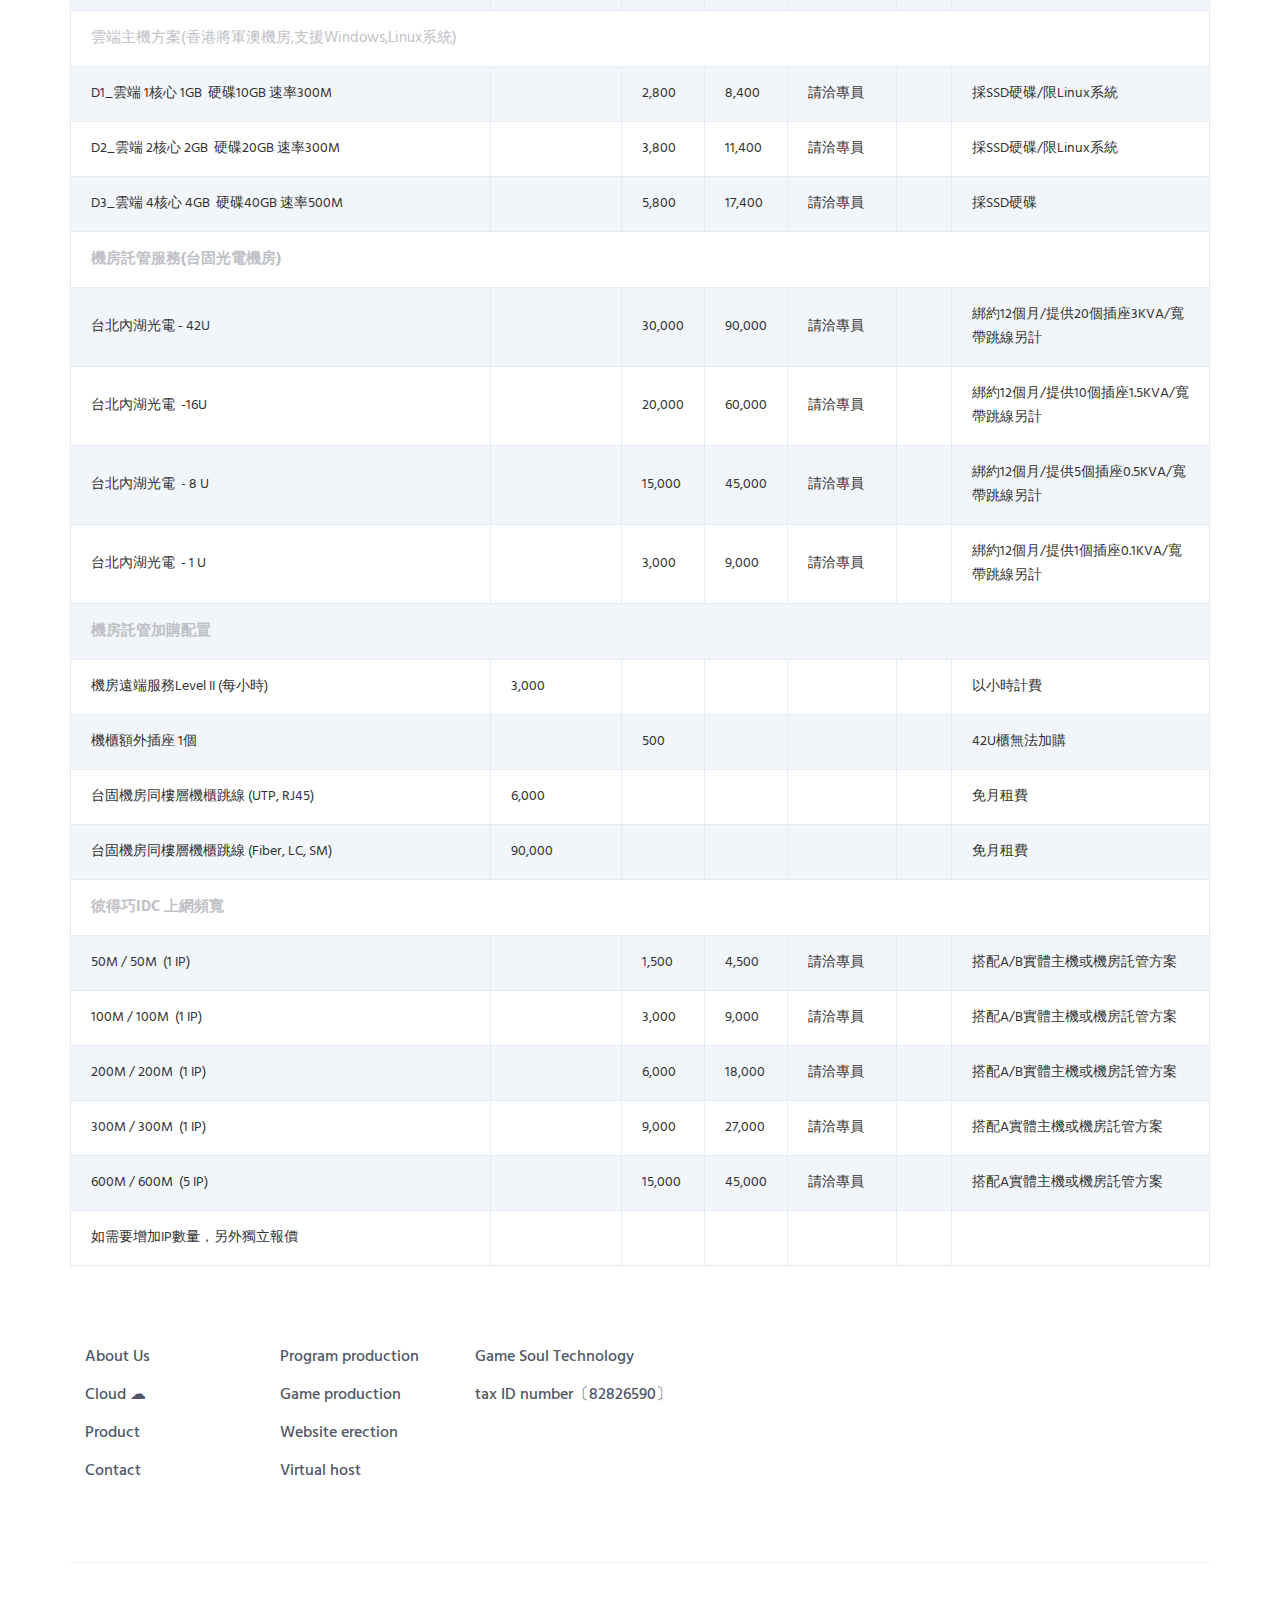
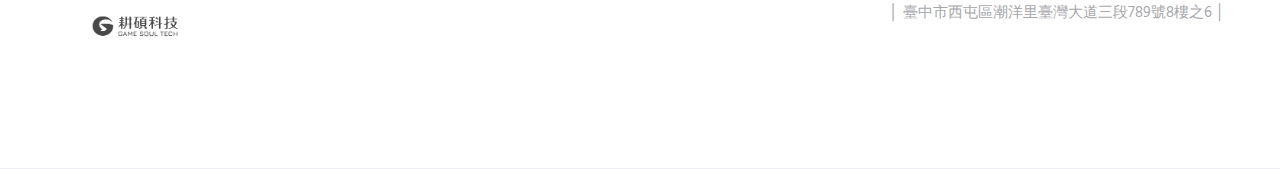
<file: work.html>
<!DOCTYPE html>

<html lang="en" class="no-js">
    <!-- BEGIN HEAD -->
    <head>
        <meta charset="utf-8"/>
        <title>Game Soul Technology</title>
        <meta http-equiv="X-UA-Compatible" content="IE=edge">
        <meta content="width=device-width, initial-scale=1" name="viewport"/>
        <meta content="GameSoulTech 耕碩科技 - 產品介紹" name="description"/>
        <meta content="" name="author"/>

        <!-- GLOBAL MANDATORY STYLES -->
        <link href="http://fonts.googleapis.com/css?family=Hind:300,400,500,600,700" rel="stylesheet" type="text/css">
        <link href="vendor/simple-line-icons/simple-line-icons.min.css" rel="stylesheet" type="text/css"/>
        <link href="vendor/bootstrap/css/bootstrap.min.css" rel="stylesheet" type="text/css"/>

        <!-- PAGE LEVEL PLUGIN STYLES -->
        <link href="vendor/swiper/css/swiper.min.css" rel="stylesheet" type="text/css"/>

        <!-- THEME STYLES -->
        <link href="css/layout.min.css" rel="stylesheet" type="text/css"/>

        <!-- Favicon -->
        <link rel="shortcut icon" href="favicon.ico"/>
    </head>
    <!-- END HEAD -->

    <!-- BODY -->
    <body>

        <!--========== HEADER ==========-->
        <header class="header">
            <!-- Navbar -->
            <nav class="navbar" role="navigation">
                <div class="container">
                    <!-- Brand and toggle get grouped for better mobile display -->
                    <div class="menu-container">
                        <button type="button" class="navbar-toggle" data-toggle="collapse" data-target=".nav-collapse">
                            <span class="sr-only">Toggle navigation</span>
                            <span class="toggle-icon"></span>
                        </button>

                        <!-- Logo -->
                        <div class="navbar-logo">
                            <a class="navbar-logo-wrap" href="index.html">
                                <img class="navbar-logo-img" src="img/logo.png" alt="GameSoul Logo">
                            </a>
                        </div>
                        <!-- End Logo -->
                    </div>

                    <!-- Collect the nav links, forms, and other content for toggling -->
                    <div class="collapse navbar-collapse nav-collapse">
                        <div class="menu-container">
                            <ul class="navbar-nav navbar-nav-right">
                                <!-- Home -->
                                <li class="nav-item">
                                    <a class="nav-item-child" href="index.html">
                                        首頁
                                    </a>
                                </li>
                                <!-- End Home -->

                                <!-- About -->
                                <li class="nav-item">
                                    <a class="nav-item-child" href="about.html">
                                        雲端服務
                                    </a>
                                </li>
                                <!-- End About -->

                                <!-- Work -->
                                <li class="nav-item">
                                    <a class="nav-item-child active" href="work.html">
                                        產品
                                    </a>
                                </li>
                                <!-- End Work -->

                                <!-- Contact -->
                                <li class="nav-item">
                                    <a class="nav-item-child" href="contact.html">
                                        聯絡我們
                                    </a>
                                </li>
                                <!-- End Contact -->
                            </ul>
                        </div>
                    </div>
                    <!-- End Navbar Collapse -->
                </div>
            </nav>
            <!-- Navbar -->
        </header>
        <!--========== END HEADER ==========-->

        <!--========== PAGE LAYOUT ==========-->
        <!-- Work -->
        <div class="bg-color-sky-light">
            <div class="content-md container">
                <div class="row margin-b-40">
                    <div class="col-sm-6">
                        <h2>Product</h2>
                        <p>│ 科技資訊產品 │</p>
                    </div>
                </div>
                <!--// end row -->

                <!-- Masonry Grid -->
                <div class="masonry-grid">
                    <div class="masonry-grid-sizer col-xs-6 col-sm-6 col-md-1"></div>
                    <div class="masonry-grid-item col-xs-12 col-sm-6 col-md-8">
                        <!-- Work -->
                        <div class="work">
                            <div class="work-overlay">
                                <img class="full-width img-responsive" src="img/800x400/01.jpg" alt="Portfolio Image">
                            </div>
                            <div class="work-content">
                                <h3 class="color-white margin-b-5">│ VPS</h3>
                                <p class="color-white margin-b-0">虛擬主機代管與雲端服務系統</p>
                            </div>
                            <a class="content-wrapper-link" href="#"></a>
                        </div>
                        <!-- End Work -->
                    </div>
                    <div class="masonry-grid-item col-xs-6 col-sm-6 col-md-4">
                        <!-- Work -->
                        <div class="work">
                            <div class="work-overlay">
                                <img class="full-width img-responsive" src="img/397x400/01.jpg" alt="Portfolio Image">
                            </div>
                            <div class="work-content">
                                <h3 class="color-white margin-b-5">│ Domain</h3>
                                <p class="color-white margin-b-0">網域申請註冊</p>
                            </div>
                            <a class="content-wrapper-link" href="#"></a>
                        </div>
                        <!-- End Work -->
                    </div>
                    <div class="masonry-grid-item col-xs-6 col-sm-6 col-md-4">
                        <!-- Work -->
                        <div class="work">
                            <div class="work-overlay">
                                <img class="full-width img-responsive" src="img/397x300/01.jpg" alt="Portfolio Image">
                            </div>
                            <div class="work-content">
                                <h3 class="color-white margin-b-5">│ APP</h3>
                                <p class="color-white margin-b-0">軟體應用開發</p>
                            </div>
                            <a class="content-wrapper-link" href="#"></a>
                        </div>
                        <!-- End Work -->
                    </div>
                    <div class="masonry-grid-item col-xs-6 col-sm-6 col-md-4">
                        <!-- Work -->
                        <div class="work">
                            <div class="work-overlay">
                                <img class="full-width img-responsive" src="img/397x300/02.jpg" alt="Portfolio Image">
                            </div>
                            <div class="work-content">
                                <h3 class="color-white margin-b-5">│ GAME</h3>
                                <p class="color-white margin-b-0">遊戲規模製作</p>
                            </div>
                            <a class="content-wrapper-link" href="#"></a>
                        </div>
                        <!-- End Work -->
                    </div>
                    <div class="masonry-grid-item col-xs-6 col-sm-6 col-md-4">
                        <!-- Work -->
                        <div class="work">
                            <div class="work-overlay">
                                <img class="full-width img-responsive" src="img/397x300/03.jpg" alt="Portfolio Image">
                            </div>
                            <div class="work-content">
                                <h3 class="color-white margin-b-5">│ WEB</h3>
                                <p class="color-white margin-b-0">網頁架站設計</p>
                            </div>
                            <a class="content-wrapper-link" href="#"></a>
                        </div>
                        <!-- End Work -->
                    </div>
                    <div class="masonry-grid-item col-xs-6 col-sm-6 col-md-4">
                        <!-- Work -->
                        <div class="work">
                            <div class="work-overlay">
                                <img class="full-width img-responsive" src="img/397x400/02.jpg" alt="Portfolio Image">
                            </div>
                            <div class="work-content">
                                <h3 class="color-white margin-b-5">│ SSL</h3>
                                <p class="color-white margin-b-0">資訊安全與保護憑證</p>
                            </div>
                            <a class="content-wrapper-link" href="#"></a>
                        </div>
                        <!-- End Work -->
                    </div>
                    <div class="masonry-grid-item col-xs-12 col-sm-6 col-md-8">
                        <!-- Work -->
                        <div class="work">
                            <div class="work-overlay">
                                <img class="full-width img-responsive" src="img/800x400/02.jpg" alt="Portfolio Image">
                            </div>
                            <div class="work-content">
                                <h3 class="color-white margin-b-5">│ Solution</h3>
                                <p class="color-white margin-b-0">解決各大企業需求</p>
                            </div>
                            <a class="content-wrapper-link" href="#"></a>
                        </div>
                        <!-- End Work -->
                    </div>
                </div>
                <!-- End Masonry Grid -->
            </div>
        </div>
        <!-- End Work -->

        <!-- Clients -->
        <div class="section-seperator">
            <div class="content-md container">
                <div class="row margin-b-40">
                    <div class="col-sm-6">
                        <h2>Business Partners</h2>
                    </div>
                </div>
                <!--// end row -->

                <!-- Swiper Clients -->
                <div class="swiper-slider swiper-clients">
                    <!-- Swiper Wrapper -->
                    <div class="swiper-wrapper">
                        <div class="swiper-slide">
                            <img class="swiper-clients-img" src="img/clients/01.png" alt="Clients Logo">
                        </div>
                        <div class="swiper-slide">
                            <img class="swiper-clients-img" src="img/clients/02.png" alt="Clients Logo">
                        </div>
                        <div class="swiper-slide">
                            <img class="swiper-clients-img" src="img/clients/03.png" alt="Clients Logo">
                        </div>
                        <div class="swiper-slide">
                            <img class="swiper-clients-img" src="img/clients/04.png" alt="Clients Logo">
                        </div>
                        <div class="swiper-slide">
                            <img class="swiper-clients-img" src="img/clients/05.png" alt="Clients Logo">
                        </div>
                        <div class="swiper-slide">
                            <img class="swiper-clients-img" src="img/clients/06.png" alt="Clients Logo">
                        </div>
                    </div>
                    <!-- End Swiper Wrapper -->
                </div>
                <!-- End Swiper Clients -->
            </div>
        </div>

        <div class="section-seperator">
            <div class="content-md container">
            
                <div class="container_main wow fadeInLeft" data-wow-duration="1.2s" style="visibility: visible; animation-duration: 1.2s; animation-name: fadeInLeft;">
                    <div class="support_editor" style="display: block;">
              <p>&nbsp;</p>
  
  <table cellspacing="0" style="/* border-collapse:collapse; *//* height:853px; *//* width:1118px; */">
      <tbody>
          <tr>
              <td colspan="7" style="height:20px; width:1114px;">
                <div id="product-title" style="text-align: center;">
                <span style="color:#ffffff" style="font-size:16px">
                    <strong>網路產品價目表(台幣未稅)</strong>
                </span>
            </div>
              </td>
          </tr>
          <tr>
              <td style="height:18px; width:529.016px">方案名稱</td>
              <td colspan="2" style="height:18px; width:218.25px">牌價 (NTD 未稅)</td>
              <td style="height:18px; width:21.875px">&nbsp;</td>
              <td style="height:18px; width:21.875px">&nbsp;</td>
              <td style="height:18px; width:21.875px">&nbsp;</td>
              <td style="height:18px; width:286.109px">&nbsp;</td>
          </tr>
          <tr>
              <td style="height:18px; width:529.016px">&nbsp;</td>
              <td style="height:18px; width:147.531px">一次性</td>
              <td style="height:18px; width:67.7188px">月繳</td>
              <td style="height:18px; width:67.7188px">季繳</td>
              <td style="height:18px; width:120px">年繳</td>
              <td style="height:18px; width:21.875px">&nbsp;</td>
              <td style="height:18px; width:286.109px">備註</td>
          </tr>
          <tr>
            <td colspan="7" style="height:19px; width:529.016px"><span style="font-size:15px"><strong>VPN方案規格</strong></span></td>
        </tr>
        <tr>
            <td class="xl65" style="height:18px; width:529.016px">個人 VPN 訂閱</td>
            <td style="height:18px; width:147.531px">&nbsp;</td>
            <td style="height:18px; width:67.7188px">330</td>
            <td style="height:18px; width:21.875px">990</td>
            <td style="height:18px; width:21.875px">2,640</td>
            <td style="height:18px; width:21.875px">　</td>
            <td style="height:18px; width:286.109px">支援 3 台設備同時連線</td>
        </tr>
        <tr>
            <td class="xl65" style="height:18px; width:529.016px">家庭 VPN 套餐</td>
            <td style="height:18px; width:147.531px">&nbsp;</td>
            <td style="height:18px; width:67.7188px">550</td>
            <td style="height:18px; width:21.875px">1,650</td>
            <td style="height:18px; width:21.875px">4,400</td>
            <td style="height:18px; width:21.875px">　</td>
            <td style="height:18px; width:286.109px">支援 5-10 台設備同時連線</td>
        </tr>
        <tr>
            <td class="xl65" style="height:18px; width:529.016px">高速 VPN</td>
            <td style="height:18px; width:147.531px">&nbsp;</td>
            <td style="height:18px; width:67.7188px">400</td>
            <td style="height:18px; width:21.875px">1,200</td>
            <td style="height:18px; width:21.875px">3,200</td>
            <td style="height:18px; width:21.875px">　</td>
            <td style="height:18px; width:286.109px">優先伺服器連接，提供超高速頻寬（適合遊戲和串流）</td>
        </tr>
          <tr>
              <td colspan="7" style="height:19px; width:529.016px"><span style="font-size:15px"><strong>實體主機方案規格(台北內湖光電機房)</strong></span></td>
          </tr>
          <tr>
              <td class="xl65" style="height:18px; width:529.016px">A1_TP-SYS5043-E3-1231V3(實體4核心)</td>
              <td style="height:18px; width:147.531px">&nbsp;</td>
              <td style="height:18px; width:67.7188px">7,000</td>
              <td style="height:18px; width:21.875px">21,000</td>
              <td style="height:18px; width:21.875px">請洽專員</td>
              <td style="height:18px; width:21.875px">　</td>
              <td style="height:18px; width:286.109px">E3/32G/1T_SSD*2/寬帶線路另計</td>
          </tr>
          <tr>
              <td style="height:18px; width:529.016px">A2_TP-R230-E3-1230V5(實體4核心)</td>
              <td style="height:18px; width:147.531px">&nbsp;</td>
              <td style="height:18px; width:67.7188px">9,000</td>
              <td style="height:18px; width:21.875px">27,000</td>
              <td style="height:18px; width:21.875px">請洽專員</td>
              <td style="height:18px; width:21.875px">　</td>
              <td style="height:18px; width:286.109px">E5/64G/500G_HDD*2/寬帶線路另計</td>
          </tr>
          <tr>
              <td style="height:18px; width:529.016px">如有客製化需求可另外報價</td>
              <td style="height:18px; width:147.531px">&nbsp;</td>
              <td style="height:18px; width:67.7188px">&nbsp;</td>
              <td style="height:18px; width:21.875px">&nbsp;</td>
              <td style="height:18px; width:21.875px">&nbsp;</td>
              <td style="height:18px; width:21.875px">&nbsp;</td>
              <td style="height:18px; width:286.109px">&nbsp;</td>
          </tr>
          <tr>
              <td colspan="7" style="height:19px; width:529.016px"><span style="font-size:15px"><strong>實體主機方案規格(彰化北斗機房)</strong></span></td>
          </tr>
          <tr>
              <td style="height:18px; width:529.016px">B1_CHG-C61-E5645(實體6核心)</td>
              <td style="height:18px; width:147.531px">&nbsp;</td>
              <td style="height:18px; width:67.7188px">6,000</td>
              <td style="height:18px; width:21.875px">18,000</td>
              <td style="height:18px; width:21.875px">請洽專員</td>
              <td style="height:18px; width:21.875px">　</td>
              <td style="height:18px; width:286.109px">2xE5/32G/1T_SSD*2/寬帶線路另計</td>
          </tr>
          <tr>
              <td class="xl65" style="height:18px; width:529.016px">B2_CHG-K900-E5-2680V2(實體10核心)</td>
              <td style="height:18px; width:147.531px">&nbsp;</td>
              <td style="height:18px; width:67.7188px">8,000</td>
              <td style="height:18px; width:21.875px">24,000</td>
              <td style="height:18px; width:21.875px">請洽專員</td>
              <td style="height:18px; width:21.875px">　</td>
              <td style="height:18px; width:286.109px">2xE5/64G/1T_SSD*2/寬帶線路另計</td>
          </tr>
          <tr>
              <td style="height:18px; width:529.016px">如有客製化需求可另外報價</td>
              <td style="height:18px; width:147.531px">&nbsp;</td>
              <td style="height:18px; width:67.7188px">&nbsp;</td>
              <td style="height:18px; width:21.875px">&nbsp;</td>
              <td style="height:18px; width:21.875px">&nbsp;</td>
              <td style="height:18px; width:21.875px">&nbsp;</td>
              <td style="height:18px; width:286.109px">&nbsp;</td>
          </tr>
          <tr>
              <td colspan="7" style="height:19px; width:529.016px"><span style="font-size:15px"><strong>雲端主機方案(台北內湖機房,支援Windows,Linux系統)</strong></span></td>
          </tr>
          <tr>
              <td style="height:18px; width:529.016px">C1_雲端 1核心 1GB&nbsp; 硬碟10GB 速率50M&nbsp;</td>
              <td style="height:18px; width:147.531px">&nbsp;</td>
              <td style="height:18px; width:67.7188px">2,800</td>
              <td style="height:18px; width:21.875px">8,400</td>
              <td style="height:18px; width:21.875px">請洽專員</td>
              <td style="height:18px; width:21.875px">　</td>
              <td style="height:18px; width:286.109px">免費每周一次備份 限Linux系統</td>
          </tr>
          <tr>
              <td style="height:18px; width:529.016px">C2_雲端 2核心 2GB&nbsp; 硬碟20GB 速率50M&nbsp;</td>
              <td style="height:18px; width:147.531px">&nbsp;</td>
              <td style="height:18px; width:67.7188px">3,800</td>
              <td style="height:18px; width:21.875px">11,400</td>
              <td style="height:18px; width:21.875px">請洽專員</td>
              <td style="height:18px; width:21.875px">　</td>
              <td style="height:18px; width:286.109px">免費每周一次備份 限Linux系統</td>
          </tr>
          <tr>
              <td class="xl65" style="height:18px; width:529.016px">C3_雲端 4核心 4GB&nbsp; 硬碟40GB 速率100M&nbsp;</td>
              <td style="height:18px; width:147.531px">&nbsp;</td>
              <td style="height:18px; width:67.7188px">5,800</td>
              <td style="height:18px; width:21.875px">17,400</td>
              <td style="height:18px; width:21.875px">請洽專員</td>
              <td style="height:18px; width:21.875px">　</td>
              <td style="height:18px; width:286.109px">免費每周一次備份</td>
          </tr>
          <tr>
              <td class="xl65" style="height:18px; width:529.016px">C4_雲端 6核心 6GB&nbsp; 硬碟60GB 速率100M&nbsp;</td>
              <td style="height:18px; width:147.531px">&nbsp;</td>
              <td style="height:18px; width:67.7188px">7,800</td>
              <td style="height:18px; width:21.875px">23,400</td>
              <td style="height:18px; width:21.875px">請洽專員</td>
              <td style="height:18px; width:21.875px">　</td>
              <td style="height:18px; width:286.109px">免費每周一次備份</td>
          </tr>
          <tr>
              <td class="xl65" style="height:18px; width:529.016px">C5_雲端 8核心 8GB&nbsp; 硬碟80GB 速率100M&nbsp;</td>
              <td style="height:18px; width:147.531px">&nbsp;</td>
              <td style="height:18px; width:67.7188px">9,000</td>
              <td style="height:18px; width:21.875px">27,000</td>
              <td style="height:18px; width:21.875px">請洽專員</td>
              <td style="height:18px; width:21.875px">　</td>
              <td style="height:18px; width:286.109px">免費每周一次備份</td>
          </tr>
          <tr>
              <td class="xl65" style="height:18px; width:529.016px">C6_雲端 10核心 16GB 硬碟100GB 速率100M&nbsp;</td>
              <td style="height:18px; width:147.531px">&nbsp;</td>
              <td style="height:18px; width:67.7188px">14,000</td>
              <td style="height:18px; width:21.875px">42,000</td>
              <td style="height:18px; width:21.875px">請洽專員</td>
              <td style="height:18px; width:21.875px">　</td>
              <td style="height:18px; width:286.109px">免費每周一次備份</td>
          </tr>
          <tr>
              <td style="height:18px; width:529.016px">如有客製化需求可另外報價</td>
              <td style="height:18px; width:147.531px">&nbsp;</td>
              <td style="height:18px; width:67.7188px">&nbsp;</td>
              <td style="height:18px; width:21.875px">&nbsp;</td>
              <td style="height:18px; width:21.875px">&nbsp;</td>
              <td style="height:18px; width:21.875px">&nbsp;</td>
              <td style="height:18px; width:286.109px">&nbsp;</td>
          </tr>
          <tr>
              <td colspan="7" style="height:19px; width:529.016px"><span style="font-size:15px">雲端主機方案(香港將軍澳機房,支援Windows,Linux系統)</span></td>
          </tr>
          <tr>
              <td style="height:18px; width:529.016px">D1_雲端 1核心 1GB&nbsp; 硬碟10GB 速率300M</td>
              <td style="height:18px; width:147.531px">&nbsp;</td>
              <td style="height:18px; width:67.7188px">2,800</td>
              <td style="height:18px; width:21.875px">8,400</td>
              <td style="height:18px; width:21.875px">請洽專員</td>
              <td style="height:18px; width:21.875px">　</td>
              <td style="height:18px; width:286.109px">採SSD硬碟/限Linux系統</td>
          </tr>
          <tr>
              <td style="height:18px; width:529.016px">D2_雲端 2核心 2GB&nbsp; 硬碟20GB 速率300M</td>
              <td style="height:18px; width:147.531px">&nbsp;</td>
              <td style="height:18px; width:67.7188px">3,800</td>
              <td style="height:18px; width:21.875px">11,400</td>
              <td style="height:18px; width:21.875px">請洽專員</td>
              <td style="height:18px; width:21.875px">　</td>
              <td style="height:18px; width:286.109px">採SSD硬碟/限Linux系統</td>
          </tr>
          <tr>
              <td class="xl65" style="height:18px; width:529.016px">D3_雲端 4核心 4GB&nbsp; 硬碟40GB 速率500M</td>
              <td style="height:18px; width:147.531px">&nbsp;</td>
              <td style="height:18px; width:67.7188px">5,800</td>
              <td style="height:18px; width:21.875px">17,400</td>
              <td style="height:18px; width:21.875px">請洽專員</td>
              <td style="height:18px; width:21.875px">　</td>
              <td style="height:18px; width:286.109px">採SSD硬碟</td>
          </tr>
          <tr>
              <td colspan="7" style="height:19px; width:529.016px"><span style="font-size:15px"><strong>機房託管服務(台固光電機房)</strong></span></td>
          </tr>
          <tr>
              <td style="height:18px; width:529.016px">台北內湖光電 - 42U</td>
              <td style="height:18px; width:147.531px">&nbsp;</td>
              <td style="height:18px; width:67.7188px">30,000</td>
              <td style="height:18px; width:21.875px">90,000</td>
              <td style="height:18px; width:21.875px">請洽專員</td>
              <td style="height:18px; width:21.875px">　</td>
              <td style="height:18px; width:286.109px">綁約12個月/提供20個插座3KVA/寬帶跳線另計</td>
          </tr>
          <tr>
              <td style="height:18px; width:529.016px">台北內湖光電&nbsp; -16U</td>
              <td style="height:18px; width:147.531px">&nbsp;</td>
              <td style="height:18px; width:67.7188px">20,000</td>
              <td style="height:18px; width:21.875px">60,000</td>
              <td style="height:18px; width:21.875px">請洽專員</td>
              <td style="height:18px; width:21.875px">　</td>
              <td style="height:18px; width:286.109px">綁約12個月/提供10個插座1.5KVA/寬帶跳線另計</td>
          </tr>
          <tr>
              <td style="height:18px; width:529.016px">台北內湖光電&nbsp; - 8 U</td>
              <td style="height:18px; width:147.531px">&nbsp;</td>
              <td style="height:18px; width:67.7188px">15,000</td>
              <td style="height:18px; width:21.875px">45,000</td>
              <td style="height:18px; width:21.875px">請洽專員</td>
              <td style="height:18px; width:21.875px">　</td>
              <td style="height:18px; width:286.109px">綁約12個月/提供5個插座0.5KVA/寬帶跳線另計</td>
          </tr>
          <tr>
              <td style="height:18px; width:529.016px">台北內湖光電&nbsp; - 1 U</td>
              <td style="height:18px; width:147.531px">&nbsp;</td>
              <td style="height:18px; width:67.7188px">3,000</td>
              <td style="height:18px; width:21.875px">9,000</td>
              <td style="height:18px; width:21.875px">請洽專員</td>
              <td style="height:18px; width:21.875px">　</td>
              <td style="height:18px; width:286.109px">綁約12個月/提供1個插座0.1KVA/寬帶跳線另計</td>
          </tr>
          <tr>
              <td colspan="7" style="height:19px; width:529.016px"><span style="font-size:15px"><strong>機房託管加購配置</strong></span></td>
          </tr>
          <tr>
              <td class="xl65" style="height:18px; width:529.016px">機房遠端服務Level II (每小時)</td>
              <td style="height:18px; width:147.531px">3,000</td>
              <td style="height:18px; width:67.7188px">&nbsp;</td>
              <td style="height:18px; width:21.875px">&nbsp;</td>
              <td style="height:18px; width:21.875px">&nbsp;</td>
              <td style="height:18px; width:21.875px">&nbsp;</td>
              <td style="height:18px; width:286.109px">以小時計費</td>
          </tr>
          <tr>
              <td class="xl65" style="height:18px; width:529.016px">機櫃額外插座 1個</td>
              <td style="height:18px; width:147.531px">&nbsp;</td>
              <td class="xl69" style="height:18px; width:67.7188px">500</td>
              <td class="xl69" style="height:18px; width:21.875px">　</td>
              <td style="height:18px; width:21.875px">　</td>
              <td style="height:18px; width:21.875px">　</td>
              <td style="height:18px; width:286.109px">42U櫃無法加購</td>
          </tr>
          <tr>
              <td class="xl65" style="height:18px; width:529.016px">台固機房同樓層機櫃跳線 (UTP, RJ45)</td>
              <td style="height:18px; width:147.531px">6,000</td>
              <td style="height:18px; width:67.7188px">&nbsp;</td>
              <td style="height:18px; width:21.875px">&nbsp;</td>
              <td style="height:18px; width:21.875px">&nbsp;</td>
              <td style="height:18px; width:21.875px">&nbsp;</td>
              <td style="height:18px; width:286.109px">免月租費</td>
          </tr>
          <tr>
              <td class="xl65" style="height:18px; width:529.016px">台固機房同樓層機櫃跳線 (Fiber, LC, SM)</td>
              <td style="height:18px; width:147.531px">90,000</td>
              <td style="height:18px; width:67.7188px">&nbsp;</td>
              <td style="height:18px; width:21.875px">&nbsp;</td>
              <td style="height:18px; width:21.875px">&nbsp;</td>
              <td style="height:18px; width:21.875px">&nbsp;</td>
              <td style="height:18px; width:286.109px">免月租費</td>
          </tr>
          <tr>
              <td colspan="7" style="height:19px; width:529.016px"><span style="font-size:15px"><strong>彼得巧IDC 上網頻寬</strong></span></td>
          </tr>
          <tr>
              <td style="height:18px; width:529.016px">50M / 50M&nbsp; (1 IP)</td>
              <td style="height:18px; width:147.531px">&nbsp;</td>
              <td style="height:18px; width:67.7188px">1,500</td>
              <td style="height:18px; width:21.875px">4,500</td>
              <td style="height:18px; width:21.875px">請洽專員</td>
              <td style="height:18px; width:21.875px">　</td>
              <td style="height:18px; width:286.109px">搭配A/B實體主機或機房託管方案</td>
          </tr>
          <tr>
              <td style="height:18px; width:529.016px">100M / 100M&nbsp; (1 IP)</td>
              <td style="height:18px; width:147.531px">&nbsp;</td>
              <td style="height:18px; width:67.7188px">3,000</td>
              <td style="height:18px; width:21.875px">9,000</td>
              <td style="height:18px; width:21.875px">請洽專員</td>
              <td style="height:18px; width:21.875px">　</td>
              <td style="height:18px; width:286.109px">搭配A/B實體主機或機房託管方案</td>
          </tr>
          <tr>
              <td style="height:18px; width:529.016px">200M / 200M&nbsp; (1 IP)</td>
              <td style="height:18px; width:147.531px">&nbsp;</td>
              <td style="height:18px; width:67.7188px">6,000</td>
              <td style="height:18px; width:21.875px">18,000</td>
              <td style="height:18px; width:21.875px">請洽專員</td>
              <td style="height:18px; width:21.875px">　</td>
              <td style="height:18px; width:286.109px">搭配A/B實體主機或機房託管方案</td>
          </tr>
          <tr>
              <td style="height:18px; width:529.016px">300M / 300M&nbsp; (1 IP)</td>
              <td style="height:18px; width:147.531px">&nbsp;</td>
              <td style="height:18px; width:67.7188px">9,000</td>
              <td style="height:18px; width:21.875px">27,000</td>
              <td style="height:18px; width:21.875px">請洽專員</td>
              <td style="height:18px; width:21.875px">　</td>
              <td style="height:18px; width:286.109px">搭配A實體主機或機房託管方案</td>
          </tr>
          <tr>
              <td style="height:18px; width:529.016px">600M / 600M&nbsp; (5 IP)</td>
              <td style="height:18px; width:147.531px">&nbsp;</td>
              <td style="height:18px; width:67.7188px">15,000</td>
              <td style="height:18px; width:21.875px">45,000</td>
              <td style="height:18px; width:21.875px">請洽專員</td>
              <td style="height:18px; width:21.875px">　</td>
              <td style="height:18px; width:286.109px">搭配A實體主機或機房託管方案</td>
          </tr>
          <tr>
              <td style="height:18px; width:529.016px">如需要增加IP數量，另外獨立報價</td>
              <td style="height:18px; width:147.531px">&nbsp;</td>
              <td style="height:18px; width:67.7188px">&nbsp;</td>
              <td style="height:18px; width:21.875px">&nbsp;</td>
              <td style="height:18px; width:21.875px">&nbsp;</td>
              <td style="height:18px; width:21.875px">&nbsp;</td>
              <td style="height:18px; width:286.109px">&nbsp;</td>
          </tr>
      </tbody>
  </table>          
            </div>
        </div>
        <!-- End Clients -->
        <!--========== END PAGE LAYOUT ==========-->

        <!--========== FOOTER ==========-->
        <footer class="footer">
            <!-- Links -->
            <div class="section-seperator">
                <div class="content-md container">
                    <div class="row">
                        <div class="col-sm-2 sm-margin-b-30">
                            <!-- List -->
                            <ul class="list-unstyled footer-list">
                                <li class="footer-list-item"><a href="#">About Us</a></li>
                                <li class="footer-list-item"><a href="#">Cloud ☁</a></li>
                                <li class="footer-list-item"><a href="#">Product</a></li>
                                <li class="footer-list-item"><a href="#">Contact</a></li>
                            </ul>
                            <!-- End List -->
                        </div>
                        <div class="col-sm-2 sm-margin-b-30">
                            <!-- List -->
                            <ul class="list-unstyled footer-list">
                                <li class="footer-list-item"><a href="#">Program production</a></li>
                                <li class="footer-list-item"><a href="#">Game production</a></li>
                                <li class="footer-list-item"><a href="#">Website erection</a></li>
                                <li class="footer-list-item"><a href="#">Virtual host</a></li>
                            </ul>
                            <!-- End List -->
                        </div>
                        <div class="col-sm-3">
                            <!-- List -->
                            <ul class="list-unstyled footer-list">
                                <li class="footer-list-item"><a href="#">Game Soul Technology</a></li>
                                <li class="footer-list-item"><a href="#">tax ID number〔82826590〕</a></li>
                            </ul>
                            <!-- End List -->
                        </div>
                    </div>
                    <!--// end row -->
                </div>
            </div>
            <!-- End Links -->

            <!-- Copyright -->
            <div class="content container">
                <div class="row">
                    <div class="col-xs-6">
                        <img class="footer-logo" src="img/logo.png" alt="Acidus Logo">
                    </div>
                    <div class="col-xs-6 text-right">
                            <p class="margin-b-0">│  臺中市西屯區潮洋里臺灣大道三段789號8樓之6  │</p>                    </div>
                </div>
                <!--// end row -->
            </div>
            <!-- End Copyright -->
        </footer>
        <!--========== END FOOTER ==========-->

        <!-- Back To Top -->
        <a href="javascript:void(0);" class="js-back-to-top back-to-top">Top</a>

        <!-- JAVASCRIPTS(Load javascripts at bottom, this will reduce page load time) -->
        <!-- CORE PLUGINS -->
        <script src="vendor/jquery.min.js" type="text/javascript"></script>
        <script src="vendor/jquery-migrate.min.js" type="text/javascript"></script>
        <script src="vendor/bootstrap/js/bootstrap.min.js" type="text/javascript"></script>

        <!-- PAGE LEVEL PLUGINS -->
        <script src="vendor/jquery.easing.js" type="text/javascript"></script>
        <script src="vendor/jquery.back-to-top.js" type="text/javascript"></script>
        <script src="vendor/jquery.smooth-scroll.js" type="text/javascript"></script>
        <script src="vendor/swiper/js/swiper.jquery.min.js" type="text/javascript"></script>
        <script src="vendor/masonry/jquery.masonry.pkgd.min.js" type="text/javascript"></script>
        <script src="vendor/masonry/imagesloaded.pkgd.min.js" type="text/javascript"></script>

        <!-- PAGE LEVEL SCRIPTS -->
        <script src="js/layout.min.js" type="text/javascript"></script>
        <script src="js/components/swiper.min.js" type="text/javascript"></script>
        <script src="js/components/masonry.min.js" type="text/javascript"></script>

    </body>
    <!-- END BODY -->
</html>
<style>
    .support_editor table tr:nth-child(odd):first-child td {
        background: #004297;
        color: #fff;
    }
    element.style {
        height: 20px;
        width: 1114px;
    }
    .support_editor table tr td {
        color: #333;
        font-size: 14px;
        line-height: 24px;
        padding: 15px 20px;
        border: 1px solid #e5ecf4;
        vertical-align: middle;
    }
    .support_editor table tr:nth-child(odd) td {
        background: #f2f5fa;
    }
    .support_editor table tr td {
        color: #333;
        font-size: 14px;
        line-height: 24px;
        padding: 15px 20px;
        border: 1px solid #e5ecf4;
        vertical-align: middle;
    }

    strong {
        font-weight: bold !important;
    }

    #product-title {
        align-self: center;
        justify-content: center;
        align-items: center;
    }
    
</style>
</file>
<file: css/topbar.css>
@charset "UTF-8";
/*----------------------------------------------------------------------

	MASTER STYLESHEET

	Project:        Metronic "Acidus" Frontend Freebie - Responsive HTML Template Based On Twitter Bootstrap 3.3.4
	Version:        1.0
	Author:         KeenThemes
	Primary use:    Corporate, Business Themes.
	Email:			support@keenthemes.com
	Follow: 		http://www.twitter.com/keenthemes
	Like: 			http://www.facebook.com/keenthemes
	Website:		http://www.keenthemes.com
	Premium:		Premium Metronic Admin Theme: http://themeforest.net/item/metronic-responsive-admin-dashboard-template/4021469?ref=keenthemes

-----------------------------------------------------------------------*/
/* eg: @include user-select(none); */
/* eg: @include rotate(45deg); */
/* eg: @include translate3d(0,0,0); */
/* eg: @include border-radius(3px); */
/*------------------------------------------------------------------
  	[The "base.scss" contains basic default element styles
  		(colors, typography, margins & padding).]
------------------------------------------------------------------*/

.topbar {
  padding-top: 40px;
  padding-bottom: 40px;
}

.topbar-sm {
  padding-top: 60px;
  padding-bottom: 60px;
}

.topbar-md {
  padding-top: 0px;
  padding-bottom: 0px;
}

.topbar-lg {
  padding-top: 100px;
  padding-bottom: 100px;
}
</file>
<file: css/layout.min.css>
@charset "UTF-8";.blockquote,.btn-theme,p{line-height:1.4}.btn-theme.active.focus,.btn-theme.active:focus,.btn-theme.focus,.btn-theme:active.focus,.btn-theme:active:focus,.btn-theme:focus,:active,:focus,a,a:active,a:focus,a:hover{outline:0}.blockquote,.header .nav-item-child,.link,a,body,em,h1,h2,h3,h4,h5,h6,li,li a,p,span{font-family:Hind,sans-serif}.back-to-top,.header .nav-item-child,.link{text-transform:uppercase}.back-to-top:focus,.back-to-top:hover,.btn-theme.focus,.btn-theme:focus,.btn-theme:hover,.content-wrapper-link,.header .navbar-logo-wrap:focus,.header .navbar-logo-wrap:hover,a:active,a:focus,a:hover,h1>a:focus,h2>a:focus,h3>a:focus,h4>a:focus,h5>a:focus,h6>a:focus{text-decoration:none}html{overflow-x:hidden}body,html,html a{-webkit-font-smoothing:antialiased}p{font-size:15px;font-weight:400;color:#a6a7aa;margin-bottom:15px}em,li,li a{font-size:16px;font-weight:500;color:#515769}a{color:#a6a7aa}a:active,a:focus,a:hover{color:#999caa}.link{position:relative;font-size:13px;font-weight:600}.link:after{position:absolute;top:8px;right:-15px;width:9px;height:2px;background:#ff0000;content:" "}span{font-size:14px;font-weight:400;color:#bfc1c7}h1,h2,h3,h4,h5,h6{font-weight:700;color:#515769;line-height:1.4;margin:0 0 15px}h1>a,h2>a,h3>a,h4>a,h5>a,h6>a{color:#515769}h1>a:hover,h2>a:hover,h3>a:hover,h4>a:hover,h5>a:hover,h6>a:hover{color:#999caa;text-decoration:none}h1{font-size:40px}h2{font-size:30px}h3,h4{font-size:22px}::selection{color:#fff;background:#ff0000;text-shadow:none}::-webkit-selection{color:#fff;background:#ff0000;text-shadow:none}::-moz-selection{color:#fff;background:#ff0000;text-shadow:none}.section-seperator{border-bottom:1px solid #edf0f2}.content-wrapper-link{position:absolute;top:0;left:0;right:0;bottom:0;display:block;z-index:3}.blockquote{position:relative;font-size:17px;font-weight:400;color:#a6a7aa;border-left:none;margin-left:20px}.blockquote:before{position:absolute;top:0;left:-20px;font-size:60px;display:inline-block;color:#ff0000;content:'“'}.btn-theme,.work,.work .work-overlay{position:relative}.btn-theme{display:inline-block;text-align:center;background-image:none;border-style:solid;white-space:nowrap;vertical-align:middle;-ms-touch-action:manipulation;touch-action:manipulation;cursor:pointer;-webkit-user-select:none;-moz-user-select:none;-ms-user-select:none;user-select:none}.btn-theme:hover{transition-duration:.3s;transition-property:all;transition-timing-function:cubic-bezier(.7,1,.7,1)}.btn-theme.active,.btn-theme:active{background-image:none;outline:0}.btn-theme.disabled,.btn-theme[disabled],fieldset[disabled] .btn-theme{cursor:not-allowed;box-shadow:none;opacity:.65;pointer-events:none}.btn-base-bg{color:#fff;background:#ff0000;border-color:transparent;border-width:0}.btn-base-bg.focus,.btn-base-bg:focus,.btn-base-bg:hover{color:#fff;background:#ff0000;border-color:transparent}.btn-theme-sm{font-size:13px;font-weight:600;padding:15px 40px}.work .work-content,.work .work-overlay:before{position:absolute;transition-duration:.3s;transition-property:all;transition-timing-function:cubic-bezier(.7,1,.7,1);left:0}.work .work-overlay:before{top:0;width:100%;height:100%;background:0 0;content:" "}.work .work-content{bottom:0;opacity:0;padding:25px;-webkit-transform:translate3d(0,20px,0);-moz-transform:translate3d(0,20px,0);transform:translate3d(0,20px,0)}.work:hover .work-overlay:before{background:rgba(0,0,0,.5);transition-duration:.3s;transition-property:all;transition-timing-function:cubic-bezier(.7,1,.7,1)}.work:hover .work-content{opacity:1;-webkit-transform:translate3d(0,0,0);-moz-transform:translate3d(0,0,0);transform:translate3d(0,0,0);transition-duration:.3s;transition-property:all;transition-timing-function:cubic-bezier(.7,1,.7,1)}.footer .footer-logo{width:100px;height:45px}.footer .footer-list{margin-bottom:0}.footer .footer-list-item{color:#777984;margin-bottom:15px}.footer .footer-list-item:last-child,.header .navbar{margin-bottom:0}.header .navbar-toggle{width:25px;height:25px;border:none;padding:0;margin:35px 0}.header .navbar-toggle .toggle-icon{position:relative;width:21px;height:1px;display:inline-block;background:#515769;transition-duration:.3s;transition-property:all;transition-timing-function:cubic-bezier(.7,1,.7,1)}.header .navbar-toggle .toggle-icon:after,.header .navbar-toggle .toggle-icon:before{position:absolute;left:0;background:#515769;content:" "}.header .navbar-toggle:hover .toggle-icon,.header .navbar-toggle:hover .toggle-icon:after,.header .navbar-toggle:hover .toggle-icon:before{background:#ff0000;transition-duration:.3s;transition-property:all;transition-timing-function:cubic-bezier(.7,1,.7,1)}.header .navbar-toggle .toggle-icon:before{width:10px;height:1px;bottom:10px;-webkit-transform:rotate(0);-moz-transform:rotate(0);transform:rotate(0);transition-duration:.3s;transition-property:all;transition-timing-function:cubic-bezier(.7,1,.7,1)}.header .navbar-toggle .toggle-icon:after{width:16px;height:1px;top:-5px;-webkit-transform:rotate(0);-moz-transform:rotate(0);transform:rotate(0);transition-duration:.3s;transition-property:all;transition-timing-function:cubic-bezier(.7,1,.7,1)}.header .navbar-toggle:hover .toggle-icon:after,.header .navbar-toggle:hover .toggle-icon:before{width:21px;height:1px}.header .navbar-toggle:hover .toggle-icon.is-clicked{background:rgba(81,87,105,0)}.header .navbar-logo{width:300px;height:100px;float:left;max-height:95px;line-height:65px}.header .navbar-logo-wrap{display:inline-block;padding:0px 0}.header .navbar-logo-img{display:inline-block;width:200px;height: auto;max-width:100%;max-height:100%;vertical-align:middle}.header .nav-item,.header .nav-item-child{display:block;position:relative}.header .navbar-nav{padding-left:0;margin-bottom:0;list-style:none}.header .nav-item:last-child .nav-item-child{padding-right:0}.header .nav-item-child{font-size:13px;font-weight:600;line-height:55px;padding:20px}.header .nav-item-child.active{position:relative}.header .nav-item-child.active:after{position:absolute;top:45px;left:0;width:9px;height:2px;background:#ff0000;content:" "}@media (max-width:991px){.header .navbar-toggle{display:block}.header .navbar-collapse.collapse{display:none!important}.header .navbar-collapse.collapse.in{display:block!important;overflow-y:auto!important}.header .nav-collapse{padding-left:0;padding-right:0}.header .navbar-nav{margin:0;float:none}.header .navbar-nav .nav-item{float:none}.header .menu-container:after,.header .menu-container:before{content:" ";display:table}.header .menu-container:after{clear:both}.header .nav-item-child{line-height:1.4;padding:12px 12px 12px 15px}.header .nav-item-child.active:after{position:absolute;top:20px}}@media (max-width:767px){.header .menu-container{padding-left:15px;padding-right:15px;margin-left:0;margin-right:0}.header .navbar>.container,.header .navbar>.container>.nav-collapse{padding-left:0;padding-right:0;margin-left:0;margin-right:0}.header .navbar>.container{width:auto}}@media (min-width:992px){.header .navbar-nav-right{float:right}}.contact-list>li{font-size:13px;color:#81848f;margin-bottom:10px}.back-to-top,.back-to-top:hover{color:#fff;transition-property:all;transition-timing-function:cubic-bezier(.7,1,.7,1);transition-duration:.3s}.back-to-top{position:fixed;right:10px;bottom:10px;display:inline-block;z-index:9;width:40px;height:40px;font-size:11px;font-weight:400;text-align:center;line-height:3;letter-spacing:1px;background:#515769;border-radius:3px;visibility:hidden;opacity:0;padding:5px;-webkit-transform:translate3d(0,50px,0);-moz-transform:translate3d(0,50px,0);transform:translate3d(0,50px,0)}.back-to-top.back-to-top-is-visible{visibility:visible;opacity:.6;-webkit-transform:translate3d(0,0,0);-moz-transform:translate3d(0,0,0);transform:translate3d(0,0,0);transition-duration:.3s;transition-property:all;transition-timing-function:cubic-bezier(.7,1,.7,1)}.back-to-top.back-to-top-is-visible:hover{opacity:1;transition-duration:.3s;transition-property:all;transition-timing-function:cubic-bezier(.7,1,.7,1)}.back-to-top.back-to-top-fade-out{opacity:.4}.back-to-top.back-to-top-fade-out:hover{opacity:1;transition-duration:.3s;transition-property:all;transition-timing-function:cubic-bezier(.7,1,.7,1)}.swiper-clients-img,.swiper-clients-img:hover{transition-duration:.2s;transition-property:all;transition-timing-function:cubic-bezier(.7,1,.7,1)}.form-control{height:50px;font-size:14px;font-weight:400;color:#a6a7aa;background:#fafafa;border:none;box-shadow:none;border-radius:0;padding-left:15px}.form-control::-moz-placeholder{color:#a6a7aa}.form-control:-ms-input-placeholder{color:#a6a7aa}.form-control::-webkit-input-placeholder{color:#a6a7aa}.form-control:focus{color:#515769;box-shadow:none}.form-control:focus::-moz-placeholder{color:#515769}.form-control:focus:-ms-input-placeholder{color:#515769}.form-control:focus::-webkit-input-placeholder{color:#515769}.masonry-grid{position:relative;margin:0 -2px}.masonry-grid:after,.masonry-grid:before{content:" ";display:table}.masonry-grid:after{clear:both}.masonry-grid .masonry-grid-item{display:block;float:left;vertical-align:top;padding:0 2px;margin-bottom:4px}.masonry-grid .masonry-grid-item.col-12{width:100%}.masonry-grid .masonry-grid-item.col-11{width:91.66666667%}.masonry-grid .masonry-grid-item.col-10{width:83.33333333%}.masonry-grid .masonry-grid-item.col-9{width:75%}.masonry-grid .masonry-grid-item.col-8{width:66.66666667%}.masonry-grid .masonry-grid-item.col-7{width:58.33333333%}.masonry-grid .masonry-grid-item.col-6{width:50%}.masonry-grid .masonry-grid-item.col-5{width:41.66666667%}.masonry-grid .masonry-grid-item.col-4{width:33.33333333%}.masonry-grid .masonry-grid-item.col-3{width:25%}.masonry-grid .masonry-grid-item.col-2{width:16.66666667%}.masonry-grid .masonry-grid-item.col-1{width:8.33333333%}@media (max-width:768px){.masonry-grid .masonry-grid-item,.masonry-grid .masonry-grid-item.col-1,.masonry-grid .masonry-grid-item.col-10,.masonry-grid .masonry-grid-item.col-11,.masonry-grid .masonry-grid-item.col-12,.masonry-grid .masonry-grid-item.col-2,.masonry-grid .masonry-grid-item.col-3,.masonry-grid .masonry-grid-item.col-4,.masonry-grid .masonry-grid-item.col-5,.masonry-grid .masonry-grid-item.col-6,.masonry-grid .masonry-grid-item.col-7,.masonry-grid .masonry-grid-item.col-8,.masonry-grid .masonry-grid-item.col-9{width:50%}}@media (max-width:600px){.masonry-grid .masonry-grid-item,.masonry-grid .masonry-grid-item.col-1,.masonry-grid .masonry-grid-item.col-10,.masonry-grid .masonry-grid-item.col-11,.masonry-grid .masonry-grid-item.col-12,.masonry-grid .masonry-grid-item.col-2,.masonry-grid .masonry-grid-item.col-3,.masonry-grid .masonry-grid-item.col-4,.masonry-grid .masonry-grid-item.col-5,.masonry-grid .masonry-grid-item.col-6,.masonry-grid .masonry-grid-item.col-7,.masonry-grid .masonry-grid-item.col-8,.masonry-grid .masonry-grid-item.col-9{width:100%}}.swiper-slider{position:relative;width:100%;height:100%;overflow:hidden}.swiper-clients-img{display:block;width:190px;height:auto;margin:0 auto;opacity:1;cursor:pointer}.swiper-clients-img:hover{opacity:.8}.color-base{color:#ff0000}.color-white{color:#fff}.color-heading{color:#515769}.color-subtitle{color:#a6a7aa}.color-link{color:#81848f}.color-link-hover{color:#999caa}.color-sky-light{color:#fafafa}.bg-color-base{background:#ff0000}.bg-color-white{background:#000000}.bg-color-heading{background:#515769}.bg-color-subtitle{background:#a6a7aa}.bg-color-link{background:#81848f}.bg-color-link-hover{background:#999caa}.bg-color-sky-light{background:	#000000}.content{padding-top:40px;padding-bottom:40px}.content-sm{padding-top:60px;padding-bottom:60px}.content-md{padding-top:80px;padding-bottom:80px}.content-lg{padding-top:100px;padding-bottom:100px}.full-width{width:100%;height:auto}.fweight-300{font-weight:300!important}.fweight-400{font-weight:400!important}.fweight-500{font-weight:500!important}.fweight-600{font-weight:600!important}.fweight-700{font-weight:700!important}.margin-l-0{margin-left:0!important}.margin-l-5{margin-left:5px!important}.margin-l-10{margin-left:10px!important}.margin-l-20{margin-left:20px!important}.margin-r-0{margin-right:0!important}.margin-r-5{margin-right:5px!important}.margin-r-10{margin-right:10px!important}.margin-r-20{margin-right:20px!important}.margin-b-0{margin-bottom:0!important}.margin-b-5{margin-bottom:5px!important}.margin-b-10{margin-bottom:10px!important}.margin-b-20{margin-bottom:20px!important}.margin-b-30{margin-bottom:30px!important}.margin-b-40{margin-bottom:40px!important}.margin-b-50{margin-bottom:50px!important}.margin-b-60{margin-bottom:60px!important}.margin-b-70{margin-bottom:70px!important}.margin-b-80{margin-bottom:80px!important}.margin-b-90{margin-bottom:90px!important}.margin-b-100{margin-bottom:100px!important}@media (max-width:992px){.md-margin-b-0{margin-bottom:0!important}.md-margin-b-5{margin-bottom:5px!important}.md-margin-b-10{margin-bottom:10px!important}.md-margin-b-20{margin-bottom:20px!important}.md-margin-b-30{margin-bottom:30px!important}.md-margin-b-40{margin-bottom:40px!important}.md-margin-b-50{margin-bottom:50px!important}.md-margin-b-60{margin-bottom:60px!important}.md-margin-b-70{margin-bottom:70px!important}.md-margin-b-80{margin-bottom:80px!important}.md-margin-b-90{margin-bottom:90px!important}.md-margin-b-100{margin-bottom:100px!important}}@media (max-width:768px){.sm-margin-b-0{margin-bottom:0!important}.sm-margin-b-5{margin-bottom:5px!important}.sm-margin-b-10{margin-bottom:10px!important}.sm-margin-b-20{margin-bottom:20px!important}.sm-margin-b-30{margin-bottom:30px!important}.sm-margin-b-40{margin-bottom:40px!important}.sm-margin-b-50{margin-bottom:50px!important}.sm-margin-b-60{margin-bottom:60px!important}.sm-margin-b-70{margin-bottom:70px!important}.sm-margin-b-80{margin-bottom:80px!important}.sm-margin-b-90{margin-bottom:90px!important}.sm-margin-b-100{margin-bottom:100px!important}}@media (max-width:480px){.xs-margin-b-0{margin-bottom:0!important}.xs-margin-b-5{margin-bottom:5px!important}.xs-margin-b-10{margin-bottom:10px!important}.xs-margin-b-20{margin-bottom:20px!important}.xs-margin-b-30{margin-bottom:30px!important}.xs-margin-b-40{margin-bottom:40px!important}.xs-margin-b-50{margin-bottom:50px!important}.xs-margin-b-60{margin-bottom:60px!important}.xs-margin-b-70{margin-bottom:70px!important}.xs-margin-b-80{margin-bottom:80px!important}.xs-margin-b-90{margin-bottom:90px!important}.xs-margin-b-100{margin-bottom:100px!important}}.height-100{height:100px!important}.height-200{height:200px!important}.height-300{height:300px!important}
</file>
